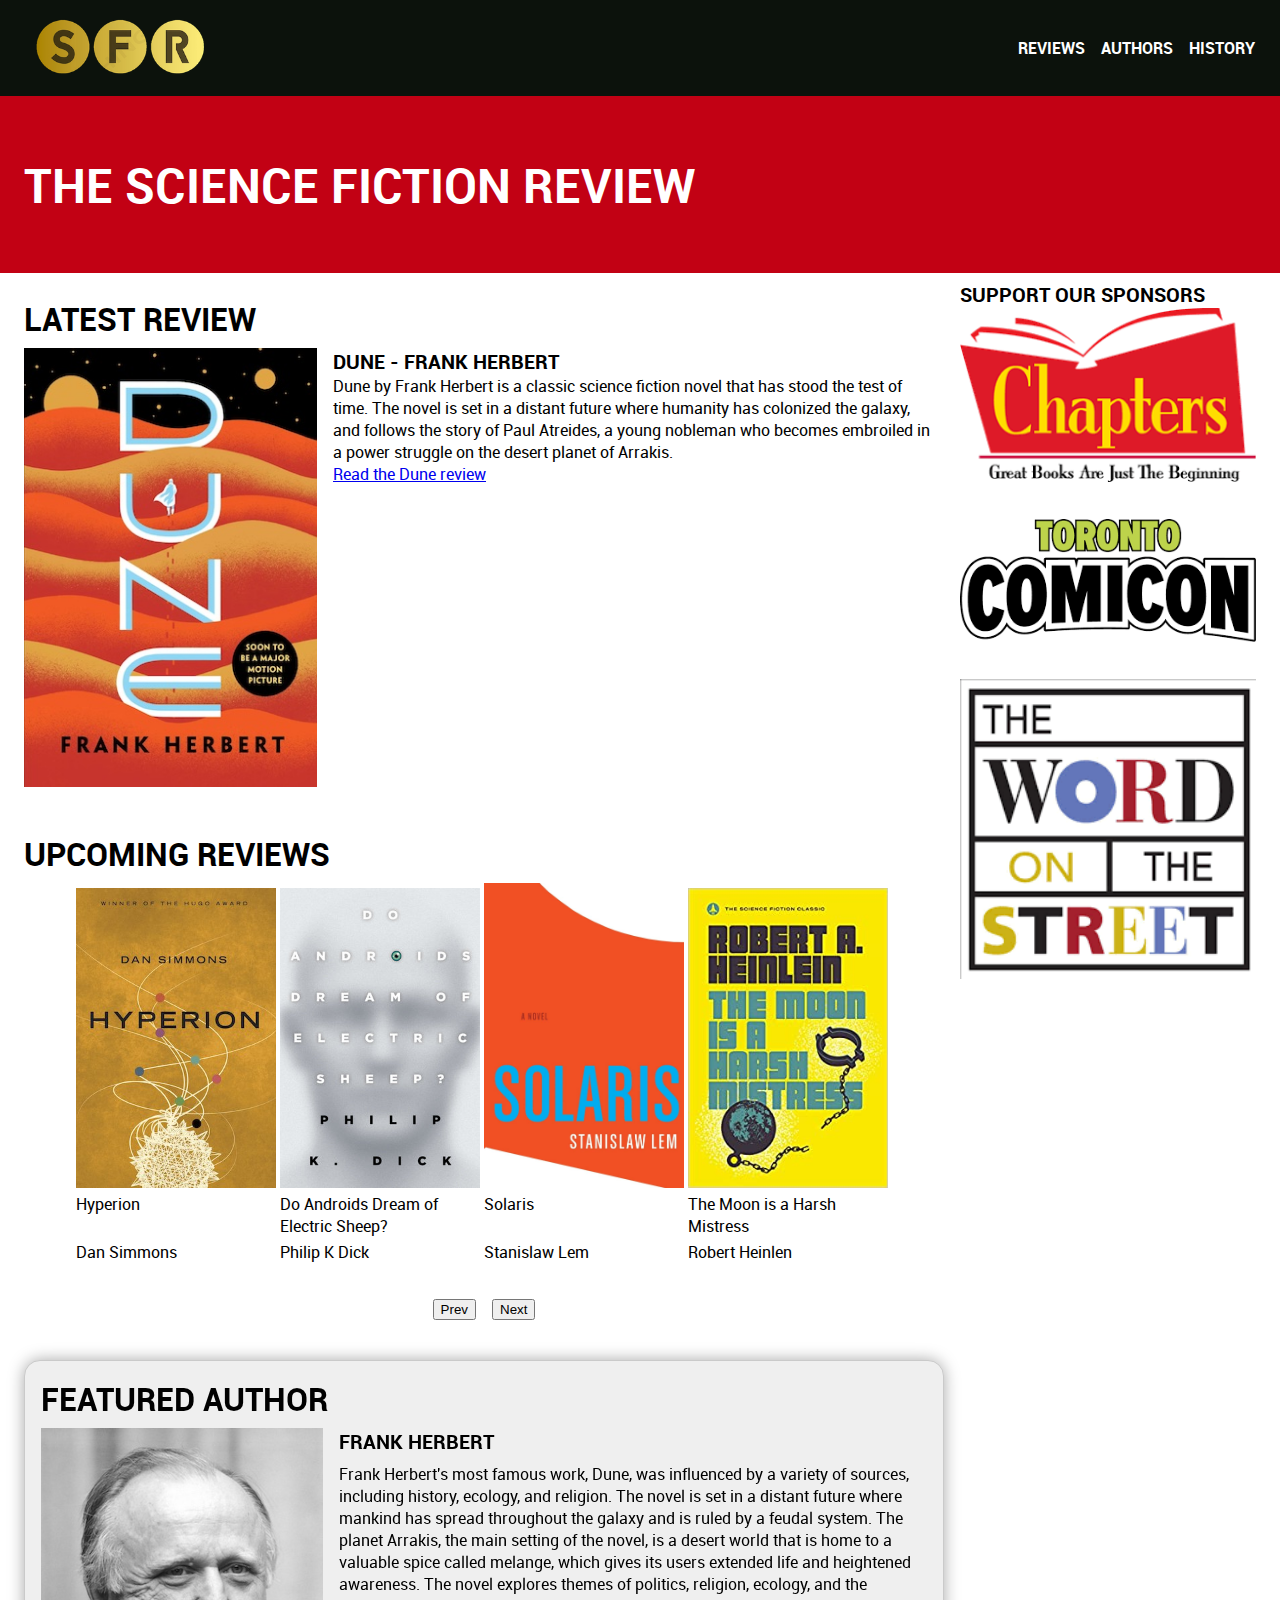
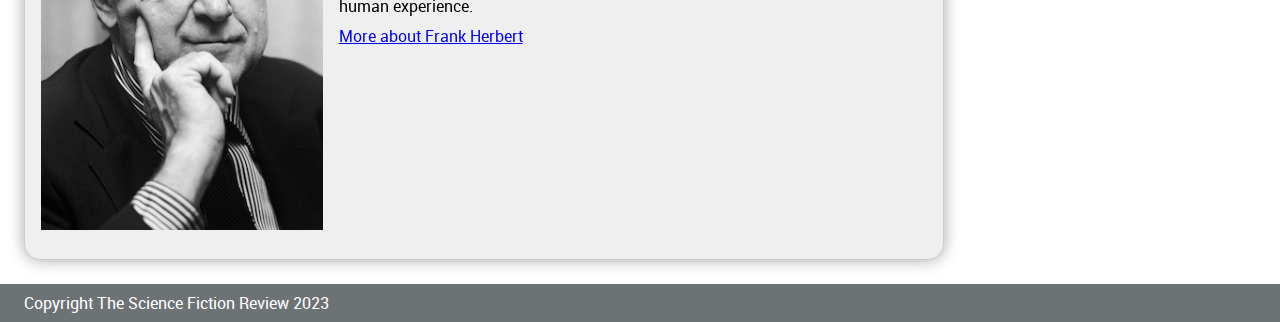
<file: index.html>
<!DOCTYPE html>
<html lang="en">
  <head>
    <meta charset="utf-8">
    <meta name="viewport" content="width=device-width, initial-scale=1">
    <meta http-equiv="X-UA-Compatible" content="IE=edge">
    <meta name="description" content="A comprehensive guide to the best of science fiction.">

    <!-- Add Twitter Open Graph Tags -->
    <title>The Science Fiction Review</title>
    
    <!-- Include Styles -->
    <link rel="stylesheet" href="/styles/variables.css">
    <link rel="stylesheet" href="/styles/fonts.css">
    <link rel="stylesheet" href="/styles/resets.css">
    <link rel="stylesheet" href="/styles/grid.css">
    <link rel="stylesheet" href="/styles/a11y.css">
    <link rel="stylesheet" href="/styles/components.css">

    <!-- Include Scripts -->
    <script src="/scripts/jquery-3.6.3.min.js"></script>
    <script async src="/scripts/components.js"></script>

  </head>
  <body>
    <!-- Skip to main content link only shows on keyboard focus for accessibility -->
    <div class="skip-to-main-content">
      <a class="" href="#main">Skip to main content</a>
    </div>

    <!-- Header content -->
    <header class="main-navigation">
      <div class="container">
        <div class="col-sm-12 col-lg-2">
          <a href="/" class="logo">
            <img src="/assets/images/logo.png" alt="Science Fiction Review Logo" />
          </a>
        </div>
        <div class="col-sm-12 col-lg-10">
          <div class="right-links">
            <a class="inverse" href="/reviews/index.html">Reviews</a>
            <a class="inverse" href="/authors/index.html">Authors</a>
            <a class="inverse" href="/history.html">History</a>
            
          </div>
        </div>
      </div>
    </header>
    
    <main id="main">

      <!-- Page Title -->
      <div class="page-title">
        <div class="container">
          <div class="col-sm-12">
            <h1 class="inverse headline-large">The Science Fiction Review</h1>
          </div>
        </div>
      </div>

      <div class="container">
        <!-- Left Content -->
        <div class="col-sm-12 col-lg-9">

          <!-- Latest Review Content -->
          <section class="padding-y-md">
            <div class="latest-review">
              <h2 class="headline-medium">Latest Review</h2>
              <div class="container">
                <div class="col-lg-4 col-sm-12">
                  <img src="/assets/images/dune.jpg" alt="Dune book cover" />
                </div>
                <div class="col-lg-8 col-sm-12">
                  <h3 class="headline-small">Dune - Frank Herbert</h3>
                  <p>Dune by Frank Herbert is a classic science fiction novel that has stood the test of time. The novel is set in a distant future where humanity has colonized the galaxy, and follows the story of Paul Atreides, a young nobleman who becomes embroiled in a power struggle on the desert planet of Arrakis.</p>
                  <a href="/reviews/dune.html">Read the Dune review</a>
                </div>
              </div>
            </div>
          </section>

          <!-- Upcoming Reviews content -->
          <section class="padding-y-md">
            <div class="upcoming-reviews">
              <h2 class="headline-medium">Upcoming Reviews</h2>
              
              <!-- Upcoming Review Carousel -->
              <div class="carousel">
                <div class="slides-wrapper">
                  <ul class="slides">

                    <!-- Upcoming Review Book -->
                    <li class="slide">
                      <img src="/assets/images/hyperion.jpg" alt="Hyperion Book Cover" />
                      <p class="title">Hyperion</p>
                      <p class="author">Dan Simmons</p>
                    </li>

                    <!-- Upcoming Review Book -->
                    <li class="slide">
                      <img src="/assets/images/do-androids-dream-of-electric-sheep.jpg" alt="Do Androids Dream of Electric Sheep Book Cover" />
                      <p class="title">Do Androids Dream of Electric Sheep?</p>
                      <p class="author">Philip K Dick</p>
                    </li>

                    <!-- Upcoming Review Book -->
                    <li class="slide">
                      <img src="/assets/images/solaris.jpeg" alt="Solaris Book Cover" />
                      <p class="title">Solaris</p>
                      <p class="author">Stanislaw Lem</p>
                    </li>

                    <!-- Upcoming Review Book -->
                    <li class="slide">
                      <img src="/assets/images/the-moon-is-a-harsh-misress.jpg" alt="The Moon is a Harsh Mistress Book Cover" />
                      <p class="title">The Moon is a Harsh Mistress</p>
                      <p class="author">Robert Heinlen</p>
                    </li>

                    <!-- Upcoming Review Book -->
                    <li class="slide">
                      <img src="/assets/images/the-stars-my-destination.jpeg" alt="The Stars My Destination Book Cover" />
                      <p class="title">The Stars My Destination</p>
                      <p class="author">Alfred Bester</p>
                    </li>

                    <!-- Upcoming Review Book -->
                    <li class="slide">
                      <img src="/assets/images/the-dispossessed.jpeg" alt="The Dispossessed Book Cover" />
                      <p class="title">The Disposessed</p>
                      <p class="author">Ursula K. LeGuin</p>
                    </li>
                  </ul>
                </div>
              </div>
            </div>
          </section>

          <!-- Featured Author content -->
          <section class="padding-y-md">
            <div class="featured-author padding-md">
              <h2 class="headline-medium featured-author__title">Featured Author</h2>
              <div class="container">
                <div class="col-sm-12 col-lg-4">
                  <img class="featured-author__image" src="/assets/images/frank-herbert.jpg" alt="black and white headshot photo of Frank Herbert">
                </div>
                <div class="col-sm-12 col-lg-8">
                  <h3 class="headline-small featured-author__name padding-y-bottom-sm">Frank Herbert</h3>
                  <p class="featured-author__description padding-y-bottom-sm">Frank Herbert's most famous work, Dune, was influenced by a variety of sources, including history, ecology, and religion. The novel is set in a distant future where mankind has spread throughout the galaxy and is ruled by a feudal system. The planet Arrakis, the main setting of the novel, is a desert world that is home to a valuable spice called melange, which gives its users extended life and heightened awareness. The novel explores themes of politics, religion, ecology, and the human experience.</p>
                  <a class="featured-author__link" href="/authors/frank-herbert.html">More about Frank Herbert</a>
                </div>
              </div>
            </div>
          </section>
        </div>

        <!-- Right content -->
        <div class="col-sm-12 col-lg-3">

          <!-- Sponsors content -->
          <aside class="sponsors">
            <h2 class="headline-small">Support our Sponsors</h2>
            <ul>
              <li class="sponsors__sponsor">
                <a href="http://www.mock-chapters.com">
                  <img src="/assets/images/chapters.png" alt="Chapters Books Logo">
                </a>
              </li>
              <li class="sponsors__sponsor">
                <a href="http://www.mock-comicon-toronto.com">
                  <img src="/assets/images/comicon.png" alt="Comicon Toronto Logo">
                </a>
              </li>
              <li class="sponsors__sponsor">
                <a href="http://www.mock-word-on-the-street.com">
                  <img src="/assets/images/word-on-the-street.png" alt="Word On The Street Logo">
                </a>
              </li>
            </ul>
          </aside>
        </div>
      </div>
    </main>

    <!-- Footer content -->
    <footer class="footer">
      <div class="container">
        <div class="col-sm-12">
          <p class="inverse">Copyright The Science Fiction Review 2023</p>
        </div>
      </div>
    </footer>
  </body>
</html>
</file>
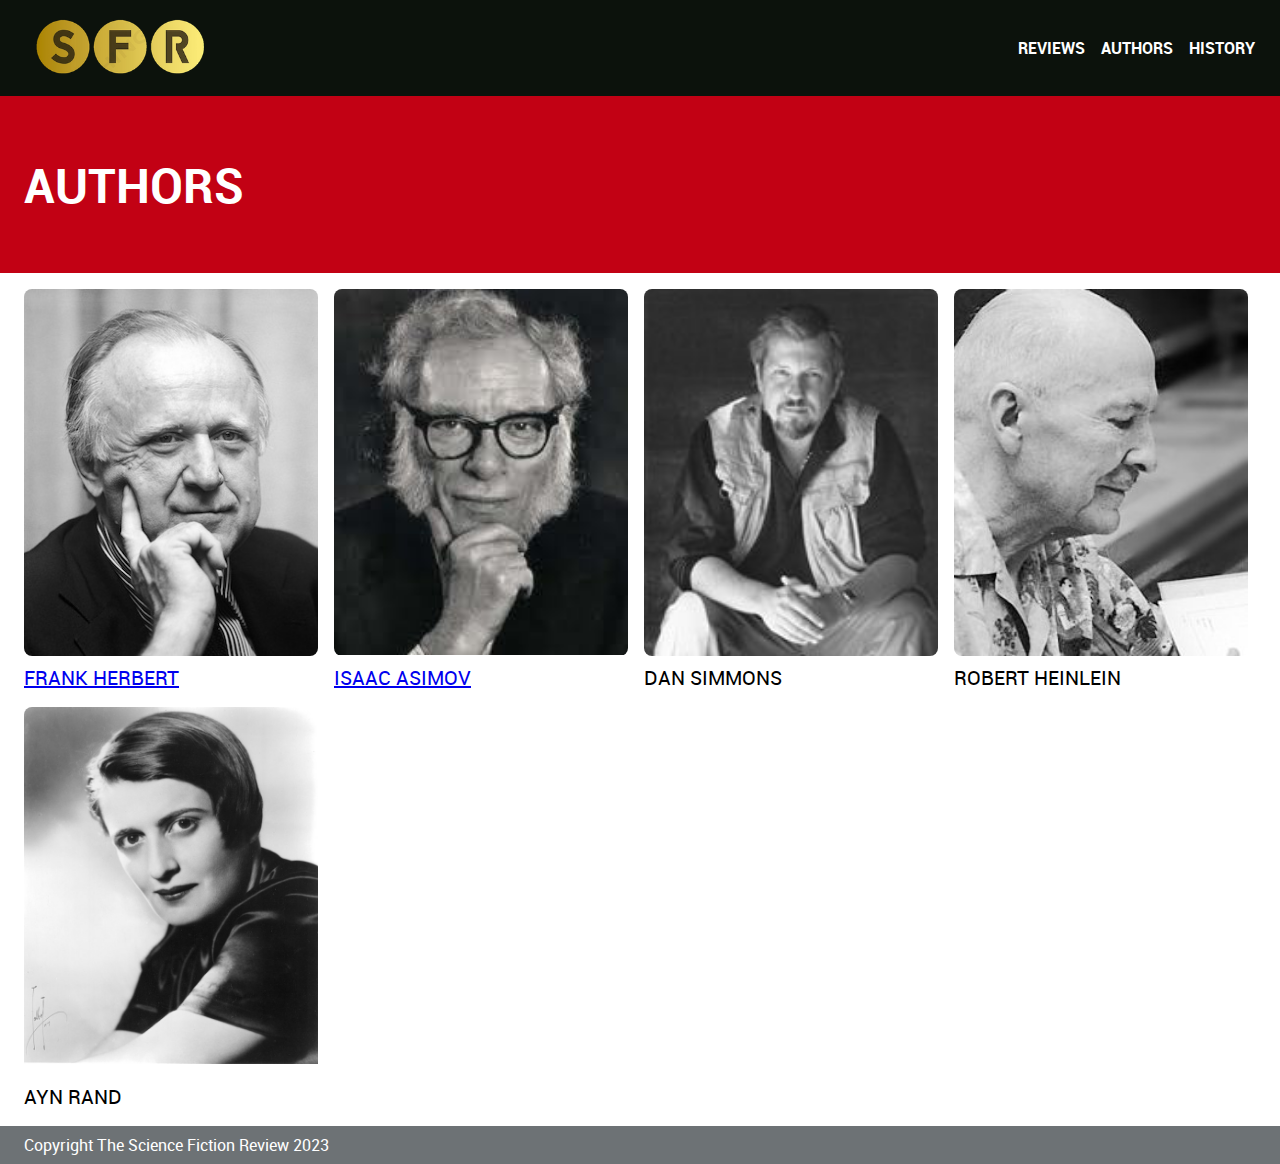
<file: authors/index.html>
<!DOCTYPE html>
<html lang="en">
  <head>
    <meta charset="utf-8">
    <meta name="viewport" content="width=device-width, initial-scale=1">
    <meta http-equiv="X-UA-Compatible" content="IE=edge">
    <meta name="description" content="A comprehensive guide to the best of science fiction.">

    <title>The Science Fiction Review - Authors</title>
    
    <!-- Include Styles -->
    <link rel="stylesheet" href="/styles/variables.css">
    <link rel="stylesheet" href="/styles/fonts.css">
    <link rel="stylesheet" href="/styles/resets.css">
    <link rel="stylesheet" href="/styles/grid.css">
    <link rel="stylesheet" href="/styles/a11y.css">
    <link rel="stylesheet" href="/styles/components.css">

    <!-- Include Scripts -->
    <script src="/scripts/jquery-3.6.3.min.js"></script>
    <script async src="/scripts/components.js"></script>

  </head>
  <body>
    <!-- Skip to main content link only shows on keyboard focus for accessibility -->
    <div class="skip-to-main-content">
      <a class="" href="#main">Skip to main content</a>
    </div>

    <!-- Header content -->
    <header class="main-navigation">
      <div class="container">
        <div class="col-sm-12 col-lg-2">
          <a href="/" class="logo">
            <img src="/assets/images/logo.png" alt="Science Fiction Review Logo" />
          </a>
        </div>
        <div class="col-sm-12 col-lg-10">
          <div class="right-links">
            <a class="inverse" href="/reviews/index.html">Reviews</a>
            <a class="inverse" href="/authors/index.html">Authors</a>
            <a class="inverse" href="/history.html">History</a>
            
          </div>
        </div>
      </div>
    </header>
    
    <main id="main">

      <!-- Page Title -->
      <div class="page-title">
        <div class="container">
          <div class="col-sm-12">
            <h1 class="inverse headline-large">Authors</h1>
          </div>
        </div>
      </div>

      <div class="container">
        <!-- Author Cards -->
        <div class="col-sm-12 col-lg-12">
          <section>
            <div class="author-cards">
              <ul class="container">
                <!-- Author Card -->
                <li class="col-sm-6 col-lg-3">
                  <div class="author-card">
                    <a href="/authors/frank-herbert.html">
                      <div class="author-card__image">
                        <img src="/assets/images/frank-herbert.jpg" alt="Frank Herbert head shot photo">
                      </div>
                      <div class="author-card__name headline-small">
                        Frank Herbert
                      </div>
                    </a>
                  </div>
                </li>
                <!-- Author Card -->
                <li class="col-sm-6 col-lg-3">
                  <div class="author-card">
                    <a href="/authors/isaac-asimov.html">
                      <div class="author-card__image">
                        <img src="/assets/images/isaac-asimov.jpg" alt="Isaac Asimov head shot photo">
                      </div>
                      <div class="author-card__name headline-small">
                        Isaac Asimov
                      </div>
                    </a>
                  </div>
                </li>
                <!-- Author Card -->
                <li class="col-sm-6 col-lg-3">
                  <div class="author-card">
                    <div class="author-card__image">
                      <img src="/assets/images/dan-simmons.jpg" alt="Dan Simmons head shot photo">
                    </div>
                    <div class="author-card__name headline-small">
                      Dan Simmons
                    </div>
                  </div>
                </li>
                <!-- Author Card -->
                <li class="col-sm-6 col-lg-3">
                  <div class="author-card">
                    <div class="author-card__image">
                      <img src="/assets/images/robert-heinlein.jpg" alt="Robert Heinlein head shot photo">
                    </div>
                    <div class="author-card__name headline-small">
                      Robert Heinlein
                    </div>
                  </div>
                </li>
                <!-- Author Card -->
                <li class="col-sm-6 col-lg-3">
                  <div class="author-card">
                    <div class="author-card__image">
                      <img src="/assets/images/ayn-rand.jpg" alt="Ayn Rand head shot photo">
                    </div>
                    <div class="author-card__name headline-small">
                      Ayn Rand
                    </div>
                  </div>
                </li>
              </ul>
            </div>
          </section>
        </div>
      </div>
    </main>

    <!-- Footer Content -->
    <footer class="footer">
      <div class="container">
        <div class="col-sm-12">
          <p class="inverse">Copyright The Science Fiction Review 2023</p>
        </div>
      </div>
    </footer>
  </body>
</html>
</file>
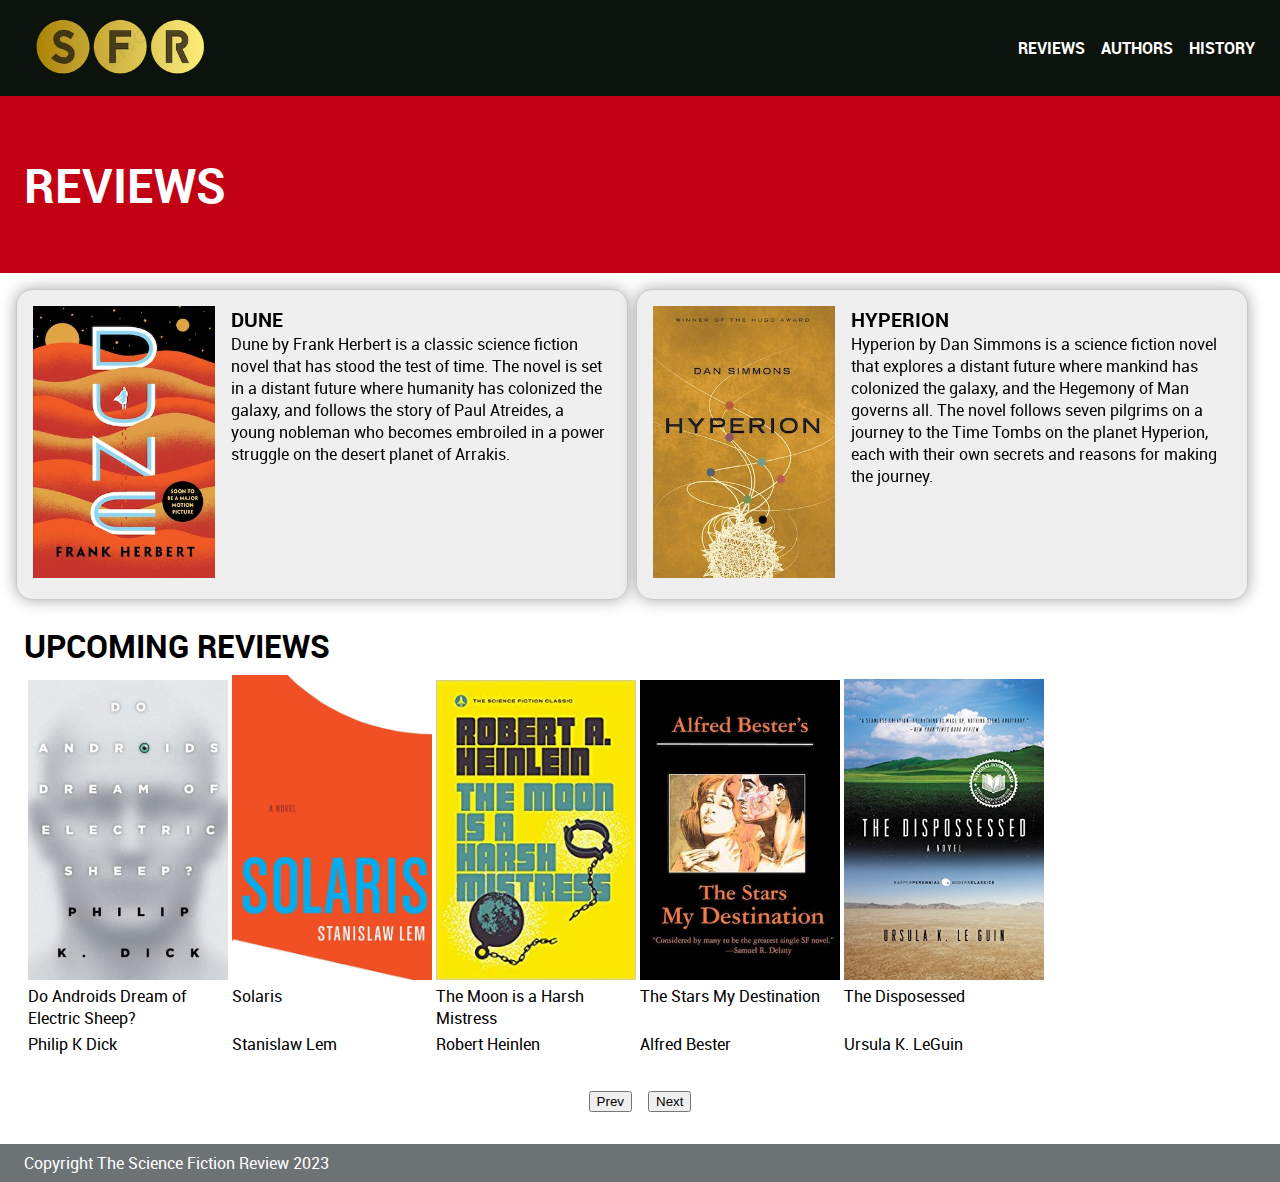
<file: reviews/index.html>
<!DOCTYPE html>
<html lang="en">
  <head>
    <meta charset="utf-8">
    <meta name="viewport" content="width=device-width, initial-scale=1">
    <meta http-equiv="X-UA-Compatible" content="IE=edge">
    <meta name="description" content="A comprehensive guide to the best of science fiction.">

    <title>The Science Fiction Review - Reviews</title>
    
    <!-- Include Styles -->
    <link rel="stylesheet" href="/styles/variables.css">
    <link rel="stylesheet" href="/styles/fonts.css">
    <link rel="stylesheet" href="/styles/resets.css">
    <link rel="stylesheet" href="/styles/grid.css">
    <link rel="stylesheet" href="/styles/a11y.css">
    <link rel="stylesheet" href="/styles/components.css">

    <!-- Include Scripts -->
    <script src="/scripts/jquery-3.6.3.min.js"></script>
    <script async src="/scripts/components.js"></script>

  </head>
  <body>
    <!-- Skip to main content link only shows on keyboard focus for accessibility -->
    <div class="skip-to-main-content">
      <a class="" href="#main">Skip to main content</a>
    </div>

    <!-- Header Content -->
    <header class="main-navigation">
      <div class="container">
        <div class="col-sm-12 col-lg-2">
          <a href="/" class="logo">
            <img src="/assets/images/logo.png" alt="Science Fiction Review Logo" />
          </a>
        </div>
        <div class="col-sm-12 col-lg-10">
          <div class="right-links">
            <a class="inverse" href="/reviews/index.html">Reviews</a>
            <a class="inverse" href="/authors/index.html">Authors</a>
            <a class="inverse" href="/history.html">History</a>
            
          </div>
        </div>
      </div>
    </header>
    
    <main id="main">

      <!-- Page Title -->
      <div class="page-title">
        <div class="container">
          <div class="col-sm-12">
            <h1 class="inverse headline-large">Reviews</h1>
          </div>
        </div>
      </div>

      <div class="container">
        <div class="col-sm-12 col-lg-12">
          <section>
            <div class="reviews-card">
              <ul class="container">

                <!-- Book Review -->
                <li class="col-sm-12 col-lg-6">
                  <div class="review-card">
                    <a class="container" href="/reviews/dune.html">
                      <span class="col-sm-12 col-lg-4">
                        <img src="/assets/images/dune.jpg" alt="Dune book cover">
                      </span>
                      <span class="col-sm-12 col-lg-8">
                        <h2 class="headline-small">Dune</h2>
                        <p>Dune by Frank Herbert is a classic science fiction novel that has stood the test of time. The novel is set in a distant future where humanity has colonized the galaxy, and follows the story of Paul Atreides, a young nobleman who becomes embroiled in a power struggle on the desert planet of Arrakis.</p>
                      </span>
                    </a>
                  </div>
                </li>

                <!-- Book Review -->
                <li class="col-sm-12 col-lg-6">
                  <div class="review-card">
                    <a class="container" href="/reviews/hyperion.html">
                      <span class="col-sm-12 col-lg-4">
                        <img src="/assets/images/hyperion.jpg" alt="Hyperion book cover">
                      </span>
                      <span class="col-sm-12 col-lg-8">
                        <h2 class="headline-small">Hyperion</h2>
                        <p>Hyperion by Dan Simmons is a science fiction novel that explores a distant future where mankind has colonized the galaxy, and the Hegemony of Man governs all. The novel follows seven pilgrims on a journey to the Time Tombs on the planet Hyperion, each with their own secrets and reasons for making the journey.</p>
                    </a>
                  </div>
                </li>
              </ul>
            </div>
          </section>

          <!-- Upcoming Reviews content -->
          <section class="padding-y-md">
            <div class="upcoming-reviews">
              <h2 class="headline-medium">Upcoming Reviews</h2>
              
              <!-- Upcoming Review Carousel -->
              <div class="carousel">
                <div class="slides-wrapper">
                  <ul class="slides">

                    <!-- Upcoming Review Book -->
                    <li class="slide">
                      <img src="/assets/images/do-androids-dream-of-electric-sheep.jpg" alt="Do Androids Dream of Electric Sheep Book Cover" />
                      <p class="title">Do Androids Dream of Electric Sheep?</p>
                      <p class="author">Philip K Dick</p>
                    </li>

                    <!-- Upcoming Review Book -->
                    <li class="slide">
                      <img src="/assets/images/solaris.jpeg" alt="Solaris Book Cover" />
                      <p class="title">Solaris</p>
                      <p class="author">Stanislaw Lem</p>
                    </li>

                    <!-- Upcoming Review Book -->
                    <li class="slide">
                      <img src="/assets/images/the-moon-is-a-harsh-misress.jpg" alt="The Moon is a Harsh Mistress Book Cover" />
                      <p class="title">The Moon is a Harsh Mistress</p>
                      <p class="author">Robert Heinlen</p>
                    </li>

                    <!-- Upcoming Review Book -->
                    <li class="slide">
                      <img src="/assets/images/the-stars-my-destination.jpeg" alt="The Stars My Destination Book Cover" />
                      <p class="title">The Stars My Destination</p>
                      <p class="author">Alfred Bester</p>
                    </li>

                    <!-- Upcoming Review Book -->
                    <li class="slide">
                      <img src="/assets/images/the-dispossessed.jpeg" alt="The Dispossessed Book Cover" />
                      <p class="title">The Disposessed</p>
                      <p class="author">Ursula K. LeGuin</p>
                    </li>
                  </ul>
                </div>
              </div>
            </div>
          </section>
        </div>
      </div>
    </main>

    <!-- Footer Content -->
    <footer class="footer">
      <div class="container">
        <div class="col-sm-12">
          <p class="inverse">Copyright The Science Fiction Review 2023</p>
        </div>
      </div>
    </footer>
  </body>
</html>
</file>
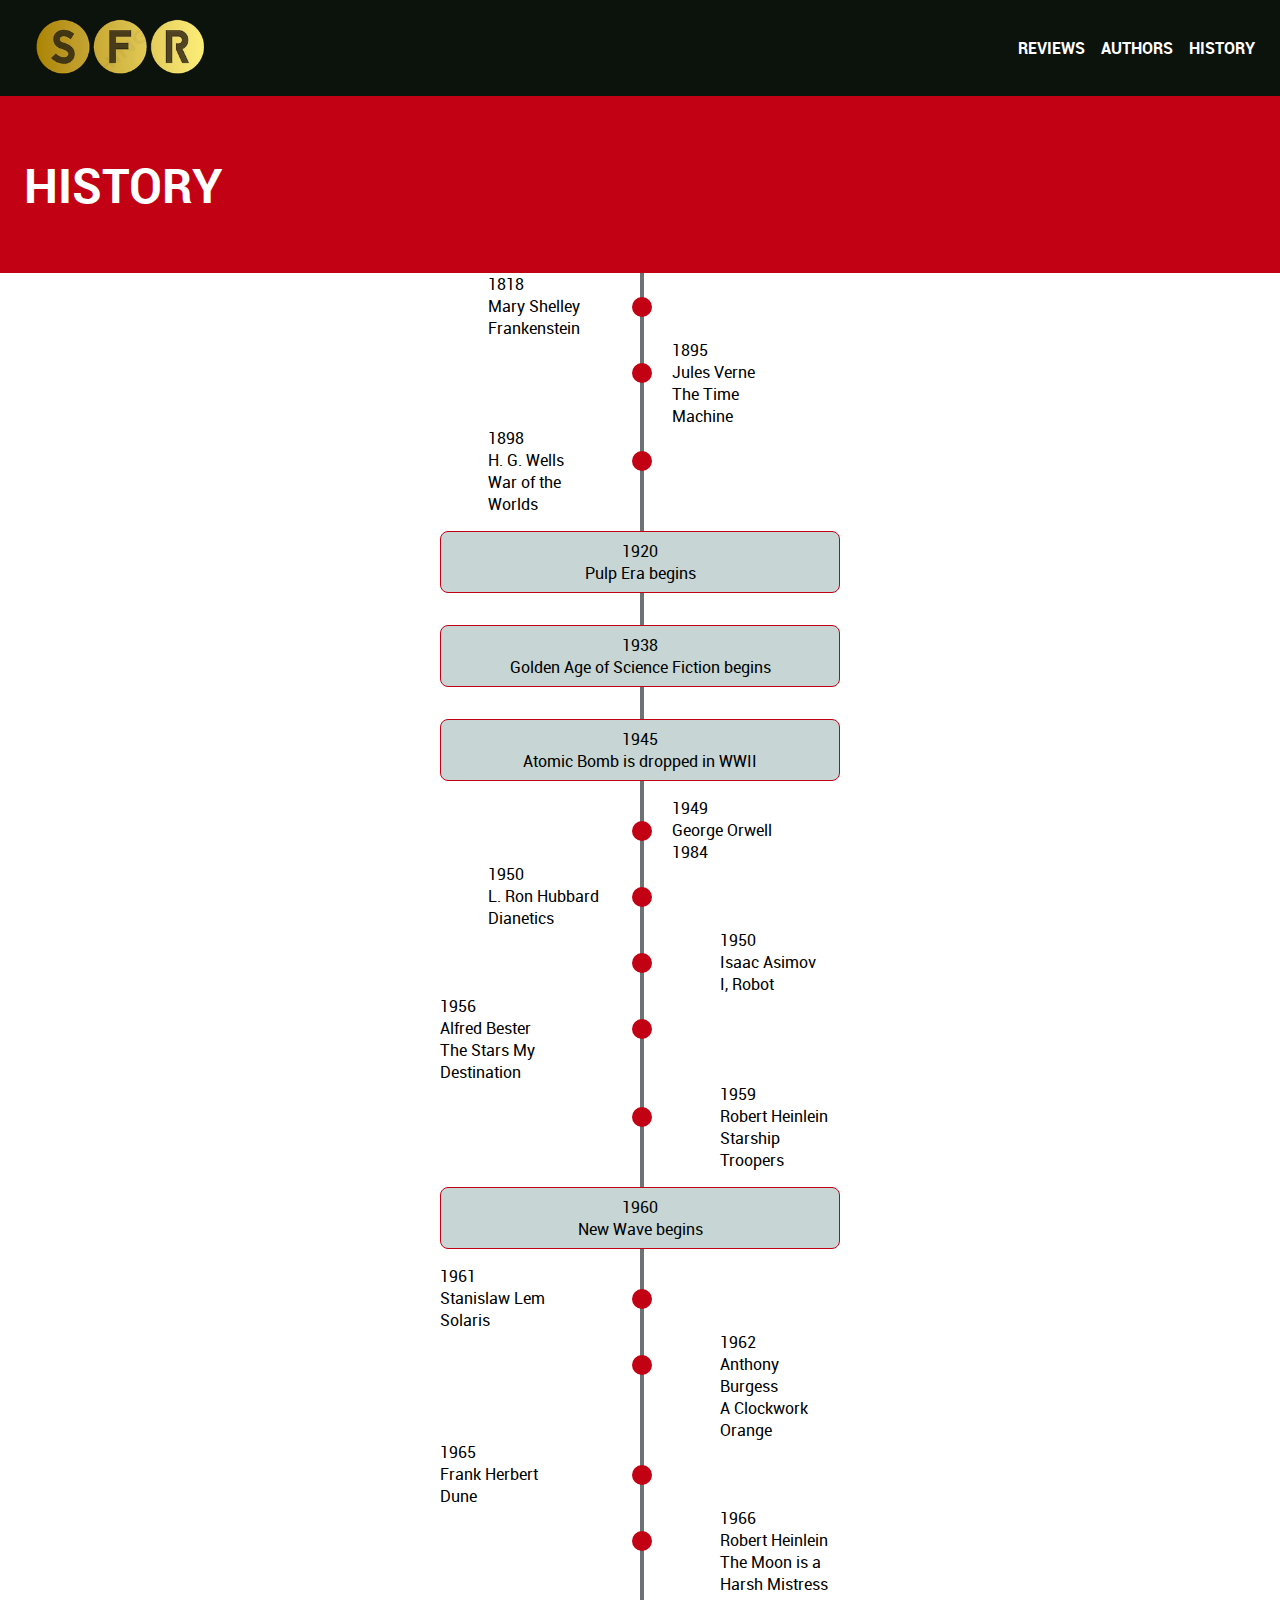
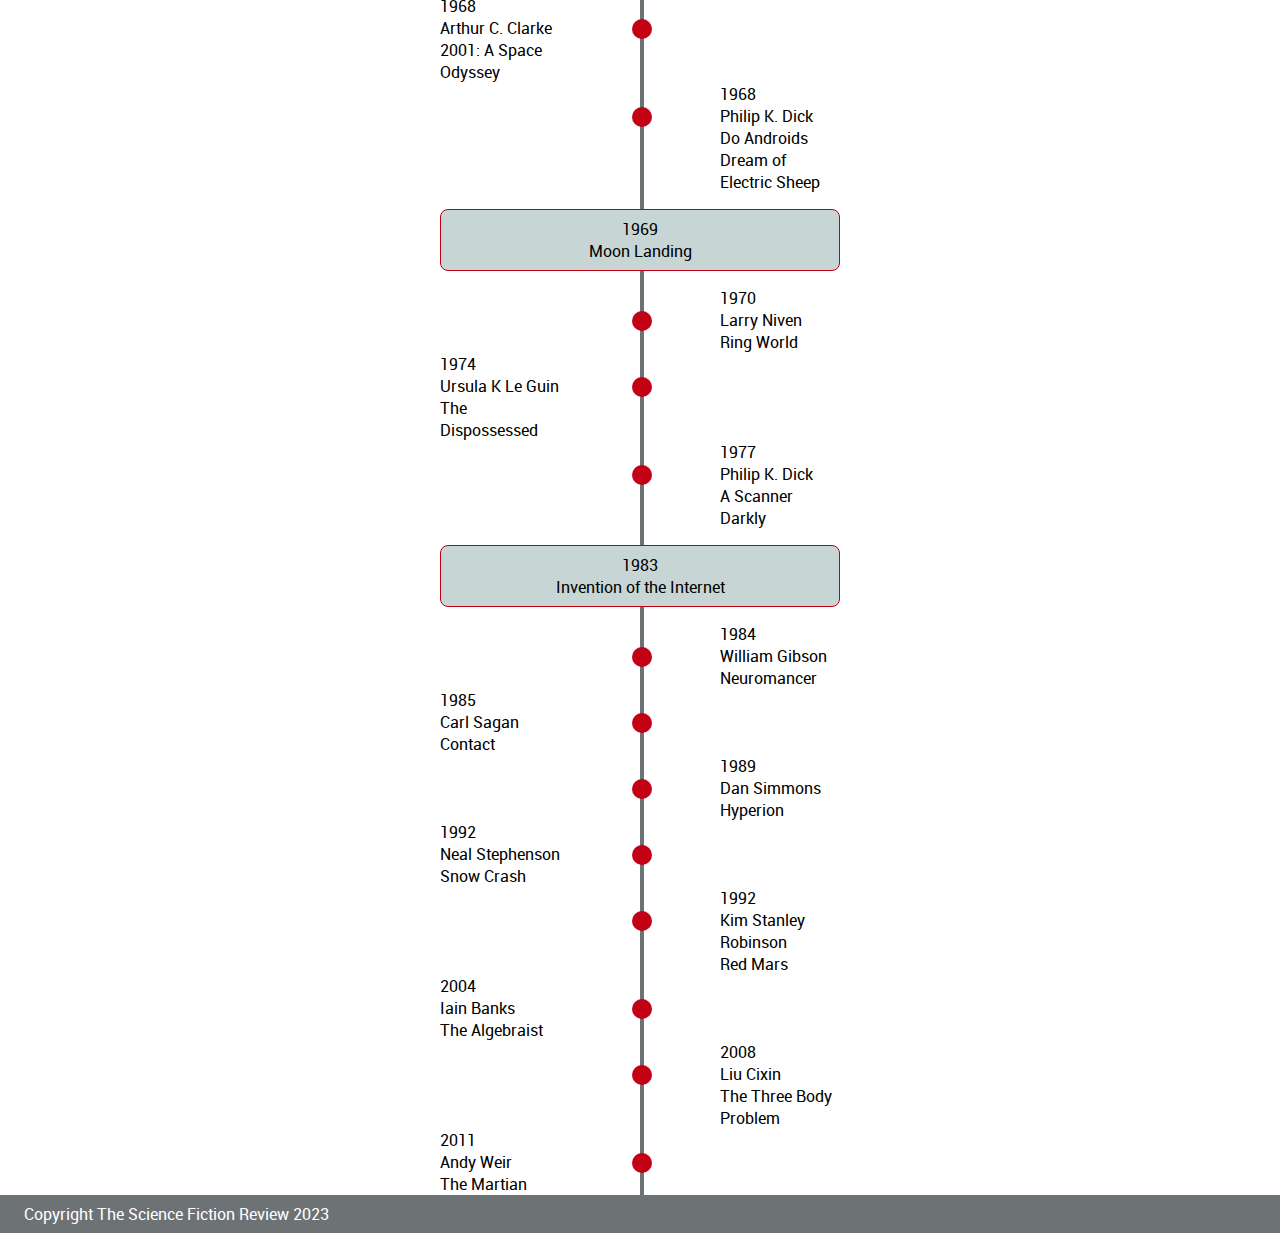
<file: history.html>
<!DOCTYPE html>
<html lang="en">
  <head>
    <meta charset="utf-8">
    <meta name="viewport" content="width=device-width, initial-scale=1">
    <meta http-equiv="X-UA-Compatible" content="IE=edge">
    <meta name="description" content="A comprehensive guide to the best of science fiction.">

    <title>The Science Fiction Review</title>
    
    <!-- Include Styles -->
    <link rel="stylesheet" href="/styles/variables.css">
    <link rel="stylesheet" href="/styles/fonts.css">
    <link rel="stylesheet" href="/styles/resets.css">
    <link rel="stylesheet" href="/styles/grid.css">
    <link rel="stylesheet" href="/styles/a11y.css">
    <link rel="stylesheet" href="/styles/components.css">

    <!-- Include Scripts -->
    <script src="/scripts/jquery-3.6.3.min.js"></script>
    <script async src="/scripts/components.js"></script>

  </head>
  <body>
    <!-- Skip to main content link only shows on keyboard focus for accessibility -->
    <div class="skip-to-main-content">
      <a class="" href="#main">Skip to main content</a>
    </div>

    <!-- Header Content -->
    <header class="main-navigation">
      <div class="container">
        <div class="col-sm-12 col-lg-2">
          <a href="/" class="logo">
            <img src="/assets/images/logo.png" alt="Science Fiction Review Logo" />
          </a>
        </div>
        <div class="col-sm-12 col-lg-10">
          <div class="right-links">
            <a class="inverse" href="/reviews/index.html">Reviews</a>
            <a class="inverse" href="/authors/index.html">Authors</a>
            <a class="inverse" href="/history.html">History</a>
            
          </div>
        </div>
      </div>
    </header>
    
    <main id="main">

      <!-- Page Title -->
      <div class="page-title">
        <div class="container">
          <div class="col-sm-12">
            <h1 class="inverse headline-large">History</h1>
          </div>
        </div>
      </div>

      <!-- Timeline Content -->
      <div class="timeline">

        <!-- Timeline Event -->
        <div class="history-item book left">
          <div class="history-content" role="text">
            <p>1818</p>
            <p>Mary Shelley</p>
            <p>Frankenstein</p>
          </div>
        </div>

        <!-- Timeline Event -->
        <div class="history-item book right">
          <div class="history-content" role="text">
            <p>1895</p>
            <p>Jules Verne</p>
            <p>The Time Machine</p>
          </div>
        </div>

        <!-- Timeline Event -->
        <div class="history-item book left">
          <div class="history-content" role="text">
            <p>1898</p>
            <p>H. G. Wells</p>
            <p>War of the Worlds</p>
          </div>
        </div>

        <!-- Timeline Event -->
        <div class="history-item event">
          <div class="history-event-content" role="text">
            <p>1920</p>
            <p>Pulp Era begins</p>
          </div>
        </div> 

        <!-- Timeline Event -->
        <div class="history-item event">
          <div class="history-event-content" role="text">
            <p>1938</p>
            <p>Golden Age of Science Fiction begins</p>
          </div>
        </div>
        
        <!-- Timeline Event -->
        <div class="history-item event">
          <div class="history-event-content" role="text">
            <p>1945</p>
            <p>Atomic Bomb is dropped in WWII</p>
          </div>
        </div>  

        <!-- Timeline Event -->
        <div class="history-item book right">
          <div class="history-content" role="text">
            <p>1949</p>
            <p>George Orwell</p>
            <p>1984</p>
          </div>
        </div>

        <!-- Timeline Event -->
        <div class="history-item book left">
          <div class="history-content" role="text">
            <p>1950</p>
            <p>L. Ron Hubbard</p>
            <p>Dianetics</p>
          </div>
        </div>

        <!-- Timeline Event -->
        <div class="history-item book right">
          <div class="history-content" role="text">
            <p>1950</p>
            <p>Isaac Asimov</p>
            <p>I, Robot</p>
          </div>
        </div>

        <!-- Timeline Event -->
        <div class="history-item book left">
          <div class="history-content" role="text">
            <p>1956</p>
            <p>Alfred Bester</p>
            <p>The Stars My Destination</p>
          </div>
        </div>

        <!-- Timeline Event -->
        <div class="history-item book right">
          <div class="history-content" role="text">
            <p>1959</p>
            <p>Robert Heinlein</p>
            <p>Starship Troopers</p>
          </div>
        </div>

        <!-- Timeline Event -->
        <div class="history-item event">
          <div class="history-event-content" role="text">
            <p>1960</p>
            <p>New Wave begins</p>
          </div>
        </div> 

        <!-- Timeline Event -->
        <div class="history-item book left">
          <div class="history-content" role="text">
            <p>1961</p>
            <p>Stanislaw Lem</p>
            <p>Solaris</p>
          </div>
        </div>

        <!-- Timeline Event -->
        <div class="history-item book right">
          <div class="history-content" role="text">
            <p>1962</p>
            <p>Anthony Burgess</p>
            <p>A Clockwork Orange</p>
          </div>
        </div>

        <!-- Timeline Event -->
        <div class="history-item book left">
          <div class="history-content" role="text">
            <p>1965</p>
            <p>Frank Herbert</p>
            <p>Dune</p>
          </div>
        </div>

        <!-- Timeline Event -->
        <div class="history-item book right">
          <div class="history-content" role="text">
            <p>1966</p>
            <p>Robert Heinlein</p>
            <p>The Moon is a Harsh Mistress</p>
          </div>
        </div>

        <!-- Timeline Event -->
        <div class="history-item book left">
          <div class="history-content" role="text">
            <p>1968</p>
            <p>Arthur C. Clarke</p>
            <p>2001: A Space Odyssey</p>
          </div>
        </div>

        <!-- Timeline Event -->
        <div class="history-item book right">
          <div class="history-content" role="text">
            <p>1968</p>
            <p>Philip K. Dick</p>
            <p>Do Androids Dream of Electric Sheep</p>
          </div>
        </div>

        <!-- Timeline Event -->
        <div class="history-item event">
          <div class="history-event-content" role="text">
            <p>1969</p>
            <p>Moon Landing</p>
          </div>
        </div> 

        <!-- Timeline Event -->
        <div class="history-item book right">
          <div class="history-content" role="text">
            <p>1970</p>
            <p>Larry Niven</p>
            <p>Ring World</p>
          </div>
        </div>

        <!-- Timeline Event -->
        <div class="history-item book left">
          <div class="history-content" role="text">
            <p>1974</p>
            <p>Ursula K Le Guin</p>
            <p>The Dispossessed</p>
          </div>
        </div>

        <!-- Timeline Event -->
        <div class="history-item book right">
          <div class="history-content" role="text">
            <p>1977</p>
            <p>Philip K. Dick</p>
            <p>A Scanner Darkly</p>
          </div>
        </div>

        <!-- Timeline Event -->
        <div class="history-item event">
          <div class="history-event-content" role="text">
            <p>1983</p>
            <p>Invention of the Internet</p>
          </div>
        </div> 

        <!-- Timeline Event -->
        <div class="history-item book right">
          <div class="history-content" role="text">
            <p>1984</p>
            <p>William Gibson</p>
            <p>Neuromancer</p>
          </div>
        </div>

        <!-- Timeline Event -->
        <div class="history-item book left">
          <div class="history-content" role="text">
            <p>1985</p>
            <p>Carl Sagan</p>
            <p>Contact</p>
          </div>
        </div>

        <!-- Timeline Event -->
        <div class="history-item book right">
          <div class="history-content" role="text">
            <p>1989</p>
            <p>Dan Simmons</p>
            <p>Hyperion</p>
          </div>
        </div>

        <!-- Timeline Event -->
        <div class="history-item book left">
          <div class="history-content" role="text">
            <p>1992</p>
            <p>Neal Stephenson</p>
            <p>Snow Crash</p>
          </div>
        </div>

        <!-- Timeline Event -->
        <div class="history-item book right">
          <div class="history-content" role="text">
            <p>1992</p>
            <p>Kim Stanley Robinson</p>
            <p>Red Mars</p>
          </div>
        </div>

        <!-- Timeline Event -->
        <div class="history-item book left">
          <div class="history-content" role="text">
            <p>2004</p>
            <p>Iain Banks</p>
            <p>The Algebraist</p>
          </div>
        </div>

        <!-- Timeline Event -->
        <div class="history-item book right">
          <div class="history-content" role="text">
            <p>2008</p>
            <p>Liu Cixin</p>
            <p>The Three Body Problem</p>
          </div>
        </div>

        <!-- Timeline Event -->
        <div class="history-item book left">
          <div class="history-content" role="text">
            <p>2011</p>
            <p>Andy Weir</p>
            <p>The Martian</p>
          </div>
        </div>
      </div>
    </main>

    <!-- Footer Content -->
    <footer class="footer">
      <div class="container">
        <div class="col-sm-12">
          <p class="inverse">Copyright The Science Fiction Review 2023</p>
        </div>
      </div>
    </footer>
  </body>
</html>
</file>
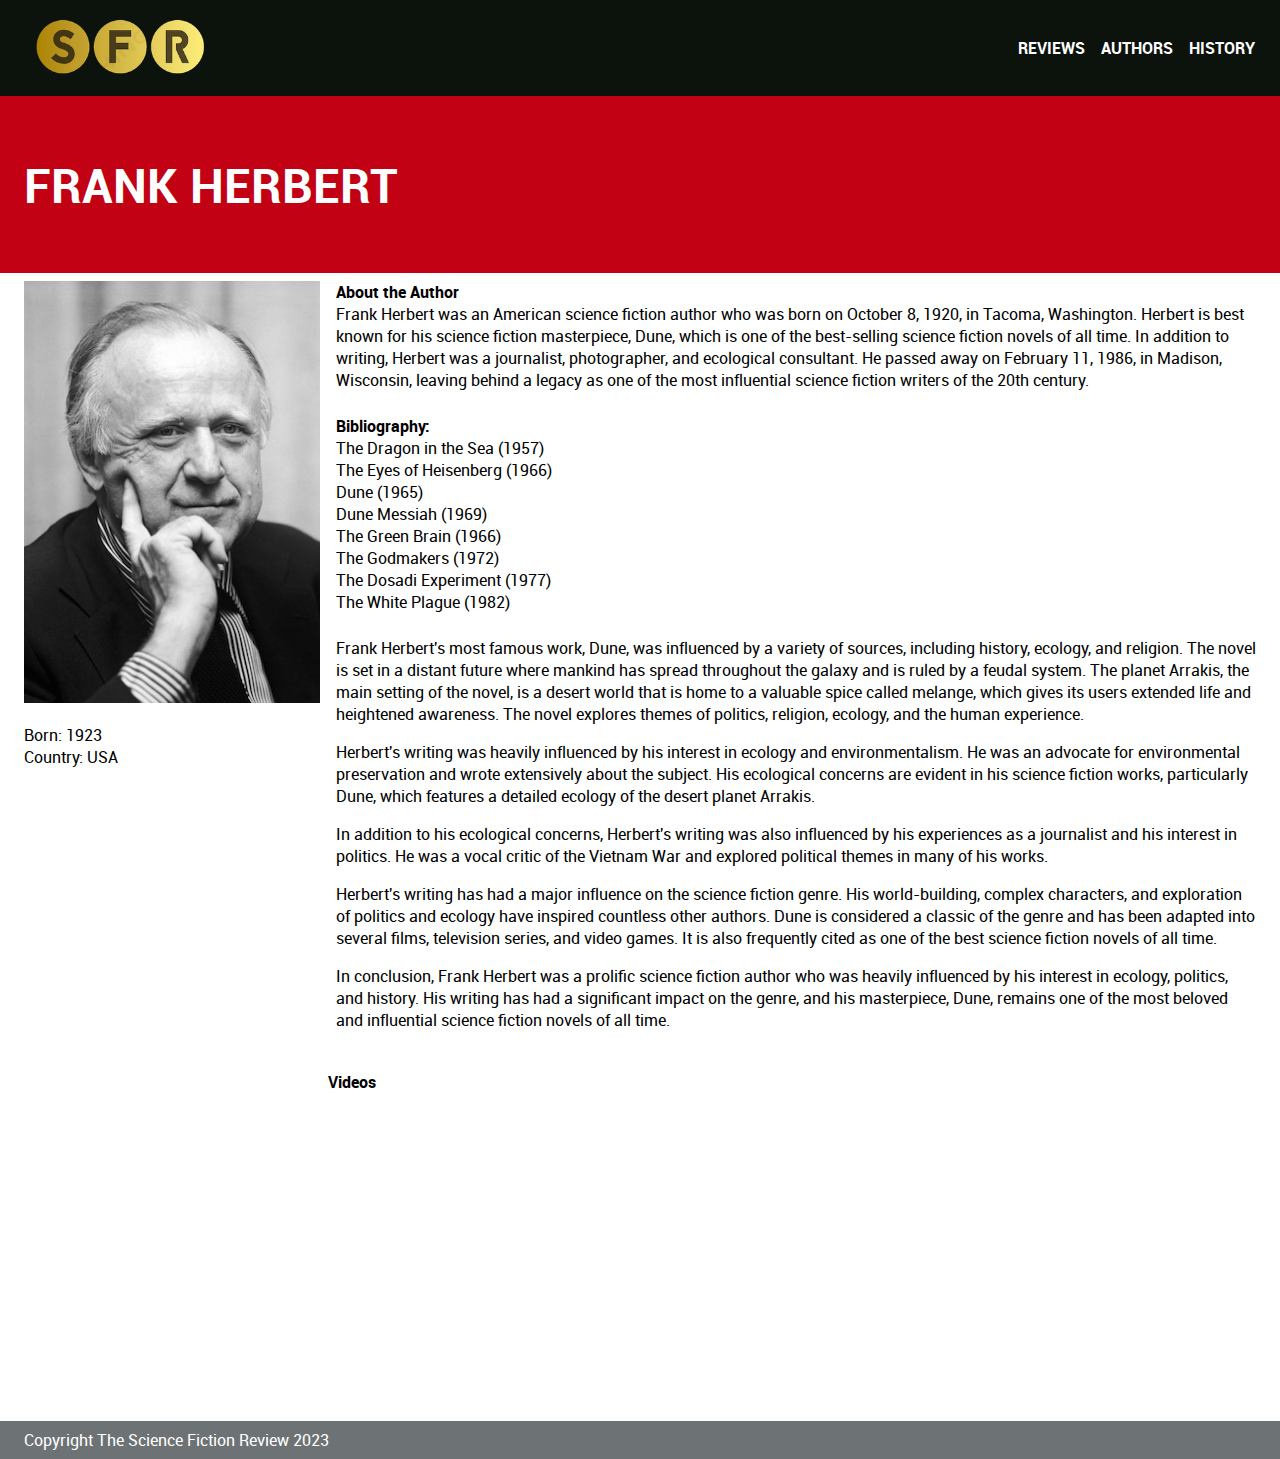
<file: authors/frank-herbert.html>
<!DOCTYPE html>
<html lang="en">
  <head>
    <meta charset="utf-8">
    <meta name="viewport" content="width=device-width, initial-scale=1">
    <meta http-equiv="X-UA-Compatible" content="IE=edge">
    <meta name="description" content="A comprehensive guide to the best of science fiction.">

    <title>The Science Fiction Review - Authors - Frank Herbert</title>
    
    <!-- Include Styles -->
    <link rel="stylesheet" href="/styles/variables.css">
    <link rel="stylesheet" href="/styles/fonts.css">
    <link rel="stylesheet" href="/styles/resets.css">
    <link rel="stylesheet" href="/styles/grid.css">
    <link rel="stylesheet" href="/styles/a11y.css">
    <link rel="stylesheet" href="/styles/components.css">

    <!-- Include Scripts -->
    <script src="/scripts/jquery-3.6.3.min.js"></script>
    <script async src="/scripts/components.js"></script>

  </head>
  <body>
    <!-- Skip to main content link only shows on keyboard focus for accessibility -->
    <div class="skip-to-main-content">
      <a class="" href="#main">Skip to main content</a>
    </div>

    <!-- Header content -->
    <header class="main-navigation">
      <div class="container">
        <div class="col-sm-12 col-lg-2">
          <a href="/" class="logo">
            <img src="/assets/images/logo.png" alt="Science Fiction Review Logo" />
          </a>
        </div>
        <div class="col-sm-12 col-lg-10">
          <div class="right-links">
            <a class="inverse" href="/reviews/index.html">Reviews</a>
            <a class="inverse" href="/authors/index.html">Authors</a>
            <a class="inverse" href="/history.html">History</a>
            
          </div>
        </div>
      </div>
    </header>
    
    <main id="main">

      <!-- Page Title -->
      <div class="page-title">
        <div class="container">
          <div class="col-sm-12">
            <h1 class="inverse headline-large">Frank Herbert</h1>
          </div>
        </div>
      </div>

      <div class="container">

        <!-- Left content -->
        <div class="col-sm-12 col-lg-3">
          <section>
            <div class="author__info">
              <!-- Author Picture -->
              <img src="/assets/images/frank-herbert.jpg" alt="Frank Herbert head shot photo">
              <dl>
                <li>Born: 1923</li>
                <li>Country: USA</li>
              </dl>
            </div>
          </section>
        </div>

        <!-- Right content -->
        <div class="col-sm-12 col-lg-9">

          <!-- About the Author content -->
          <section class="author__about">
            <h3>About the Author</h3>
            <p>Frank Herbert was an American science fiction author who was born on October 8, 1920, in Tacoma, Washington. Herbert is best known for his science fiction masterpiece, Dune, which is one of the best-selling science fiction novels of all time. In addition to writing, Herbert was a journalist, photographer, and ecological consultant. He passed away on February 11, 1986, in Madison, Wisconsin, leaving behind a legacy as one of the most influential science fiction writers of the 20th century.</p>
          </section>

          <!-- Bibliography content -->
          <section class="author__bibliography">
            <h3>Bibliography:</h3>
            <ol>
              <li>The Dragon in the Sea (1957)</li>
              <li>The Eyes of Heisenberg (1966)</li>
              <li>Dune (1965)</li>
              <li>Dune Messiah (1969)</li>
              <li>The Green Brain (1966)</li>
              <li>The Godmakers (1972)</li>
              <li>The Dosadi Experiment (1977)</li>
              <li>The White Plague (1982)</li>
            </ol>
          </section>

          <!-- More info content -->
          <section class="author__more-info">
            <p>Frank Herbert's most famous work, Dune, was influenced by a variety of sources, including history, ecology, and religion. The novel is set in a distant future where mankind has spread throughout the galaxy and is ruled by a feudal system. The planet Arrakis, the main setting of the novel, is a desert world that is home to a valuable spice called melange, which gives its users extended life and heightened awareness. The novel explores themes of politics, religion, ecology, and the human experience.</p>
            <p>Herbert's writing was heavily influenced by his interest in ecology and environmentalism. He was an advocate for environmental preservation and wrote extensively about the subject. His ecological concerns are evident in his science fiction works, particularly Dune, which features a detailed ecology of the desert planet Arrakis.</p>
            <p>In addition to his ecological concerns, Herbert's writing was also influenced by his experiences as a journalist and his interest in politics. He was a vocal critic of the Vietnam War and explored political themes in many of his works.</p>
            <p>Herbert's writing has had a major influence on the science fiction genre. His world-building, complex characters, and exploration of politics and ecology have inspired countless other authors. Dune is considered a classic of the genre and has been adapted into several films, television series, and video games. It is also frequently cited as one of the best science fiction novels of all time.</p>
            <p>In conclusion, Frank Herbert was a prolific science fiction author who was heavily influenced by his interest in ecology, politics, and history. His writing has had a significant impact on the genre, and his masterpiece, Dune, remains one of the most beloved and influential science fiction novels of all time.</p>
          </section>
        </div>        
      </div>

      <!-- Author Interview content -->
      <div class="offset-lg-3 col-sm-12 col-lg-12">
        <section class="author__interview">
          <h2>Videos</h2>
          <iframe width="560" height="315" src="https://www.youtube.com/embed/26GPaMoeiu4" title="YouTube video player" frameborder="0" allow="accelerometer; autoplay; clipboard-write; encrypted-media; gyroscope; picture-in-picture; web-share" allowfullscreen></iframe>
        </section>
      </div>
    </main>

    <!-- Footer content -->
    <footer class="footer">
      <div class="container">
        <div class="col-sm-12">
          <p class="inverse">Copyright The Science Fiction Review 2023</p>
        </div>
      </div>
    </footer>
  </body>
</html>
</file>
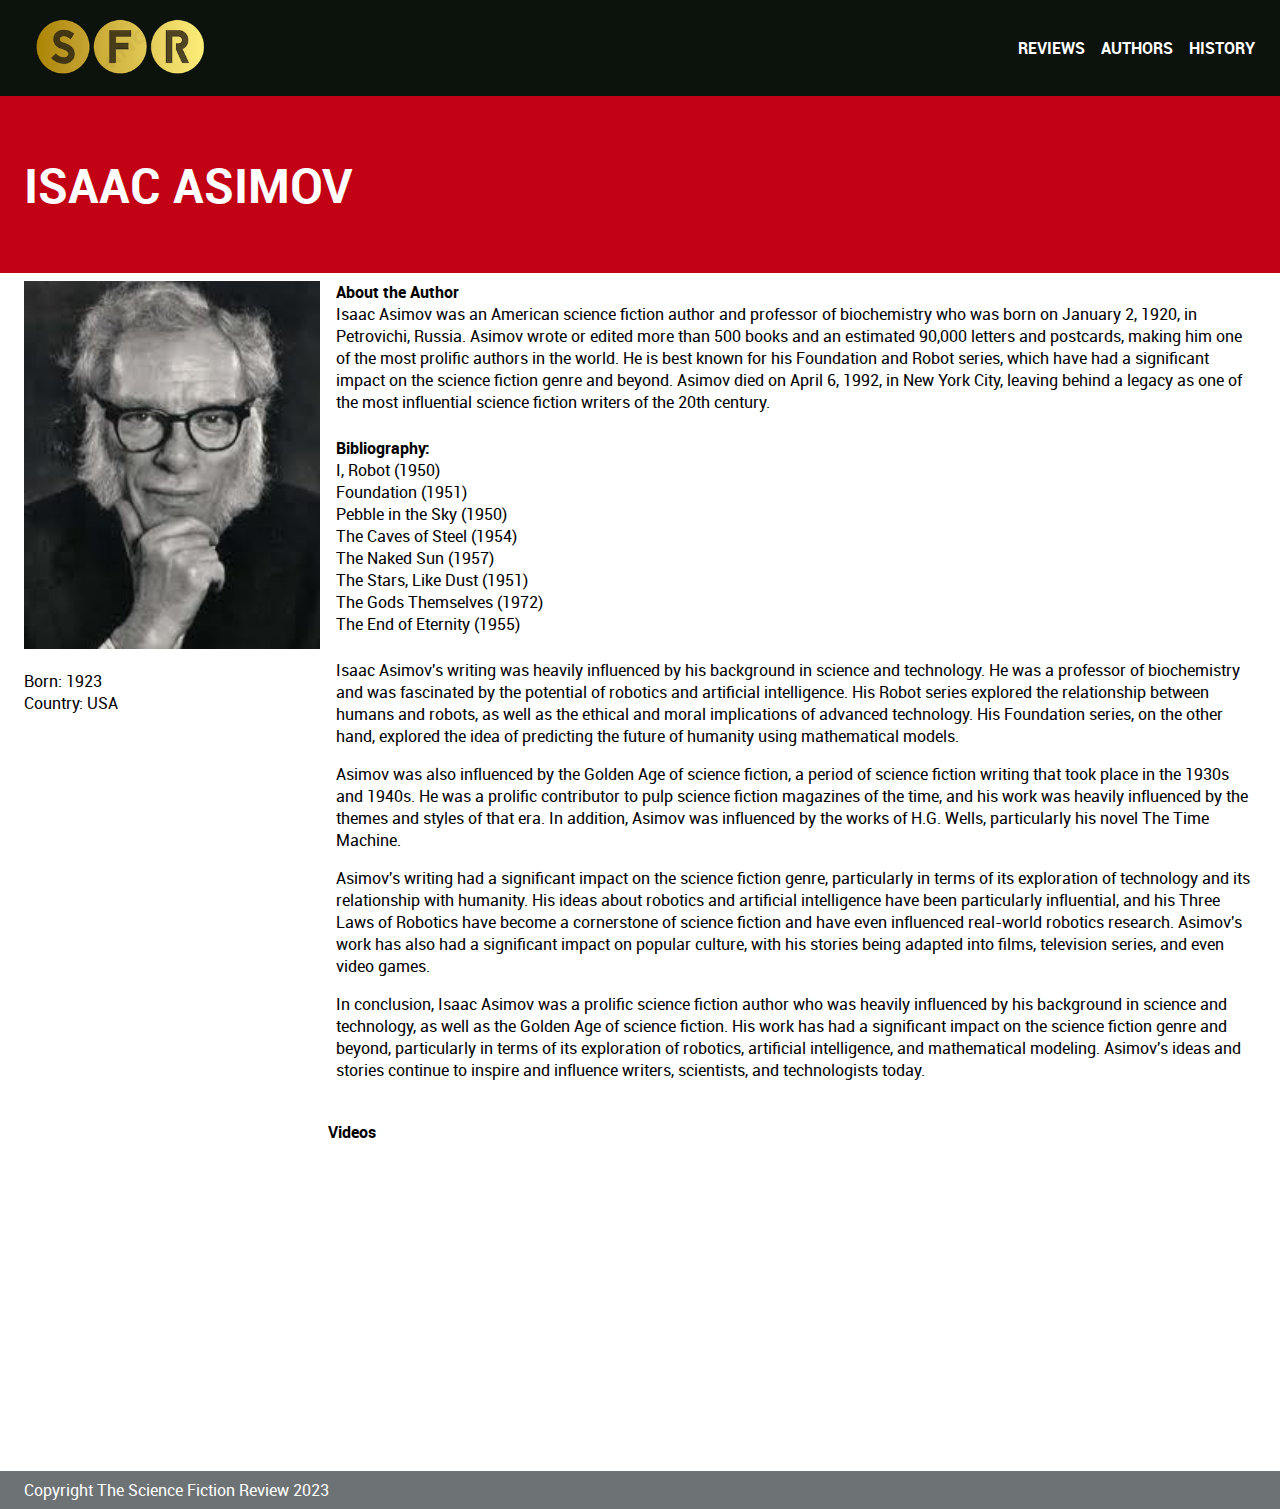
<file: authors/isaac-asimov.html>
<!DOCTYPE html>
<html lang="en">
  <head>
    <meta charset="utf-8">
    <meta name="viewport" content="width=device-width, initial-scale=1">
    <meta http-equiv="X-UA-Compatible" content="IE=edge">
    <meta name="description" content="A comprehensive guide to the best of science fiction.">

    <title>The Science Fiction Review - Authors - Isaac Asimov</title>
    
    <!-- Include Styles -->
    <link rel="stylesheet" href="/styles/variables.css">
    <link rel="stylesheet" href="/styles/fonts.css">
    <link rel="stylesheet" href="/styles/resets.css">
    <link rel="stylesheet" href="/styles/grid.css">
    <link rel="stylesheet" href="/styles/a11y.css">
    <link rel="stylesheet" href="/styles/components.css">

    <!-- Include Scripts -->
    <script src="/scripts/jquery-3.6.3.min.js"></script>
    <script async src="/scripts/components.js"></script>

  </head>
  <body>
    <!-- Skip to main content link only shows on keyboard focus for accessibility -->
    <div class="skip-to-main-content">
      <a class="" href="#main">Skip to main content</a>
    </div>

    <!-- Header content -->
    <header class="main-navigation">
      <div class="container">
        <div class="col-sm-12 col-lg-2">
          <a href="/" class="logo">
            <img src="/assets/images/logo.png" alt="Science Fiction Review Logo" />
          </a>
        </div>
        <div class="col-sm-12 col-lg-10">
          <div class="right-links">
            <a class="inverse" href="/reviews/index.html">Reviews</a>
            <a class="inverse" href="/authors/index.html">Authors</a>
            <a class="inverse" href="/history.html">History</a>
            
          </div>
        </div>
      </div>
    </header>
    
    <main id="main">

      <!-- Page title -->
      <div class="page-title">
        <div class="container">
          <div class="col-sm-12">
            <h1 class="inverse headline-large">Isaac Asimov</h1>
          </div>
        </div>
      </div>

      <div class="container">

        <!-- Left content -->
        <div class="col-sm-12 col-lg-3">
          <section>
            <div class="author__info">
              <!-- Author Picture -->
              <img src="/assets/images/isaac-asimov.jpg" alt="Isaac Asimov head shot photo">
              <dl>
                <li>Born: 1923</li>
                <li>Country: USA</li>
              </dl>
            </div>
          </section>
        </div>

        <!-- Right content -->
        <div class="col-sm-12 col-lg-9">

          <!-- About the Authour content -->
          <section class="author__about">
            <h3>About the Author</h3>
            <p>Isaac Asimov was an American science fiction author and professor of biochemistry who was born on January 2, 1920, in Petrovichi, Russia. Asimov wrote or edited more than 500 books and an estimated 90,000 letters and postcards, making him one of the most prolific authors in the world. He is best known for his Foundation and Robot series, which have had a significant impact on the science fiction genre and beyond. Asimov died on April 6, 1992, in New York City, leaving behind a legacy as one of the most influential science fiction writers of the 20th century.</p>
          </section>

          <!-- Bibliography content -->
          <section class="author__bibliography">
            <h3>Bibliography:</h3>
            <ol>
              <li>I, Robot (1950)</li>
              <li>Foundation (1951)</li>
              <li>Pebble in the Sky (1950)</li>
              <li>The Caves of Steel (1954)</li>
              <li>The Naked Sun (1957)</li>
              <li>The Stars, Like Dust (1951)</li>
              <li>The Gods Themselves (1972)</li>
              <li>The End of Eternity (1955)</li>
            </ol>
          </section>

          <!-- More Info content -->
          <section class="author__more-info">
            <p>Isaac Asimov's writing was heavily influenced by his background in science and technology. He was a professor of biochemistry and was fascinated by the potential of robotics and artificial intelligence. His Robot series explored the relationship between humans and robots, as well as the ethical and moral implications of advanced technology. His Foundation series, on the other hand, explored the idea of predicting the future of humanity using mathematical models.</p>
            <p>Asimov was also influenced by the Golden Age of science fiction, a period of science fiction writing that took place in the 1930s and 1940s. He was a prolific contributor to pulp science fiction magazines of the time, and his work was heavily influenced by the themes and styles of that era. In addition, Asimov was influenced by the works of H.G. Wells, particularly his novel The Time Machine.</p>
            <p>Asimov's writing had a significant impact on the science fiction genre, particularly in terms of its exploration of technology and its relationship with humanity. His ideas about robotics and artificial intelligence have been particularly influential, and his Three Laws of Robotics have become a cornerstone of science fiction and have even influenced real-world robotics research. Asimov's work has also had a significant impact on popular culture, with his stories being adapted into films, television series, and even video games.</p>
            <p>In conclusion, Isaac Asimov was a prolific science fiction author who was heavily influenced by his background in science and technology, as well as the Golden Age of science fiction. His work has had a significant impact on the science fiction genre and beyond, particularly in terms of its exploration of robotics, artificial intelligence, and mathematical modeling. Asimov's ideas and stories continue to inspire and influence writers, scientists, and technologists today.</p>
          </section>
        </div>
      </div>

      <!-- Author Interview content -->
      <div class="offset-lg-3 col-sm-12 col-lg-3">
        <section class="author__interview">
          <h2>Videos</h2>
          <iframe width="560" height="315" src="https://www.youtube.com/embed/8NL2cLjNExI" title="YouTube video player" frameborder="0" allow="accelerometer; autoplay; clipboard-write; encrypted-media; gyroscope; picture-in-picture; web-share" allowfullscreen></iframe>
        </section>
      </div>
    </main>

    <!-- Footer content -->
    <footer class="footer">
      <div class="container">
        <div class="col-sm-12">
          <p class="inverse">Copyright The Science Fiction Review 2023</p>
        </div>
      </div>
    </footer>
  </body>
</html>
</file>
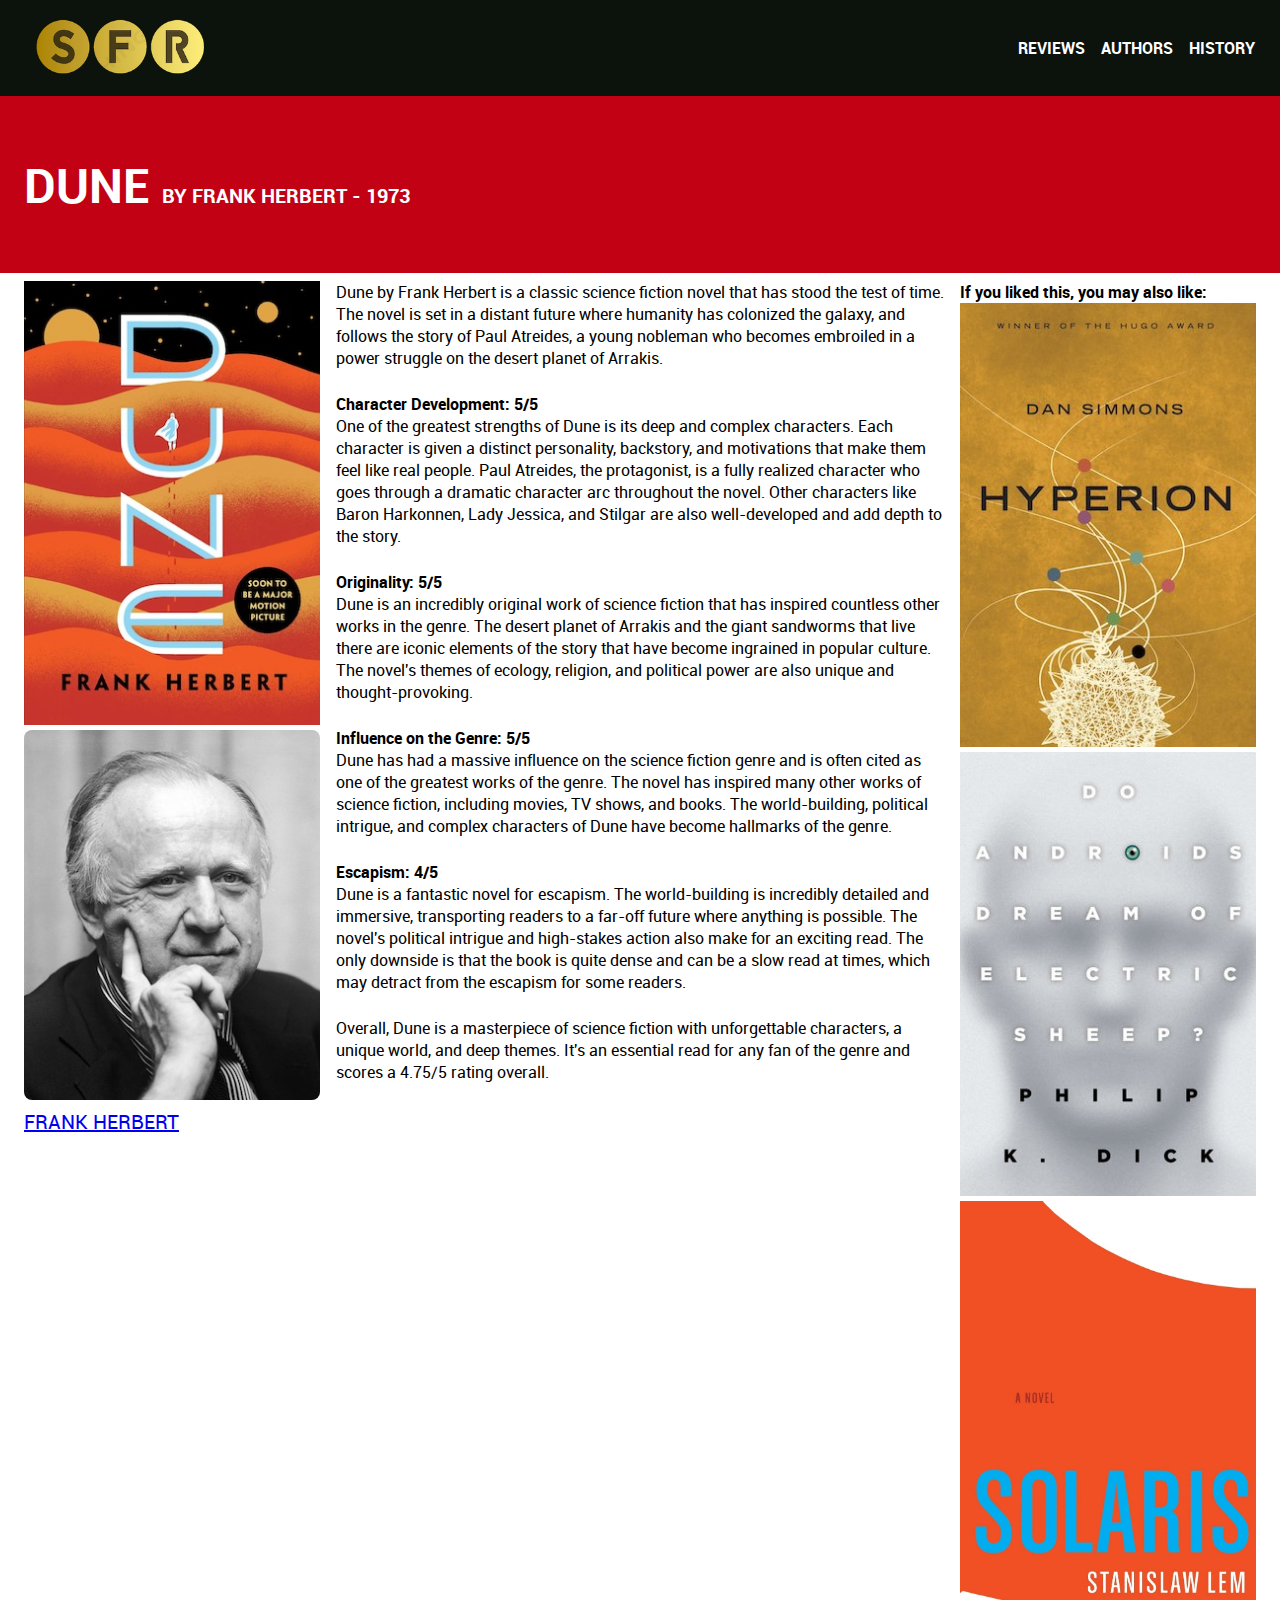
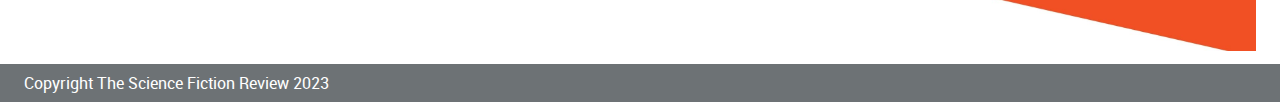
<file: reviews/dune.html>
<!DOCTYPE html>
<html lang="en">
  <head>
    <meta charset="utf-8">
    <meta name="viewport" content="width=device-width, initial-scale=1">
    <meta http-equiv="X-UA-Compatible" content="IE=edge">
    <meta name="description" content="A comprehensive guide to the best of science fiction.">

    <!-- Add Twitter Open Graph Tags -->
    <title>The Science Fiction Review - Reviews - Dune</title>
    
    <!-- Include Styles -->
    <link rel="stylesheet" href="/styles/variables.css">
    <link rel="stylesheet" href="/styles/fonts.css">
    <link rel="stylesheet" href="/styles/resets.css">
    <link rel="stylesheet" href="/styles/grid.css">
    <link rel="stylesheet" href="/styles/a11y.css">
    <link rel="stylesheet" href="/styles/components.css">

    <!-- Include Scripts -->
    <script src="/scripts/jquery-3.6.3.min.js"></script>
    <script async src="/scripts/components.js"></script>

  </head>
  <body>
    <!-- Skip to main content link only shows on keyboard focus for accessibility -->
    <div class="skip-to-main-content">
      <a class="" href="#main">Skip to main content</a>
    </div>

    <header class="main-navigation">
      <div class="container">
        <div class="col-sm-12 col-lg-2">
          <a href="/" class="logo">
            <img src="/assets/images/logo.png" alt="Science Fiction Review Logo" />
          </a>
        </div>
        <div class="col-sm-12 col-lg-10">
          <div class="right-links">
            <a class="inverse" href="/reviews/index.html">Reviews</a>
            <a class="inverse" href="/authors/index.html">Authors</a>
            <a class="inverse" href="/history.html">History</a>
            
          </div>
        </div>
      </div>
    </header>
    
    <main id="main">
      <div class="page-title">
        <div class="container">
          <div class="col-sm-12">
            <h1 class="inverse headline-large">Dune <span class="headline-small">By Frank Herbert - 1973</span></h1>
          </div>
        </div>
      </div>

      <div class="container review">

        <!-- Left content -->
        <div class="col-sm-12 col-lg-3">

          <!-- Book Cover -->
          <img src="/assets/images/dune.jpg" alt="Dune book cover" />

          <!-- Author -->
          <div class="author-card">
            <a href="/authors/frank-herbert.html">
              <div class="author-card__image">
                <img src="/assets/images/frank-herbert.jpg" alt="Frank Herbert head shot photo">
              </div>
              <div class="author-card__name headline-small">
                Frank Herbert
              </div>
            </a>
          </div>
        </div>

        <!-- Center content -->
        <div class="col-sm-12 col-lg-6">
          <section>
            <p>
              Dune by Frank Herbert is a classic science fiction novel that has stood the test of time. The novel is set in a distant future where humanity has colonized the galaxy, and follows the story of Paul Atreides, a young nobleman who becomes embroiled in a power struggle on the desert planet of Arrakis.
            </p>
          </section>
          <section>
            <h3>Character Development: 5/5</h3>
            <p>One of the greatest strengths of Dune is its deep and complex characters. Each character is given a distinct personality, backstory, and motivations that make them feel like real people. Paul Atreides, the protagonist, is a fully realized character who goes through a dramatic character arc throughout the novel. Other characters like Baron Harkonnen, Lady Jessica, and Stilgar are also well-developed and add depth to the story.</p>
          </section>
          <section>
            <h3>Originality: 5/5</h3>
            <p>Dune is an incredibly original work of science fiction that has inspired countless other works in the genre. The desert planet of Arrakis and the giant sandworms that live there are iconic elements of the story that have become ingrained in popular culture. The novel's themes of ecology, religion, and political power are also unique and thought-provoking.</p>
          </section>
          <section>
            <h3>Influence on the Genre: 5/5</h3>
            <p>Dune has had a massive influence on the science fiction genre and is often cited as one of the greatest works of the genre. The novel has inspired many other works of science fiction, including movies, TV shows, and books. The world-building, political intrigue, and complex characters of Dune have become hallmarks of the genre.</p>
          </section>
          <section>
            <h3>Escapism: 4/5</h3>
            <p>Dune is a fantastic novel for escapism. The world-building is incredibly detailed and immersive, transporting readers to a far-off future where anything is possible. The novel's political intrigue and high-stakes action also make for an exciting read. The only downside is that the book is quite dense and can be a slow read at times, which may detract from the escapism for some readers.</p>
          </section>
          <section>
            <p>Overall, Dune is a masterpiece of science fiction with unforgettable characters, a unique world, and deep themes. It's an essential read for any fan of the genre and scores a 4.75/5 rating overall.</p>
          </section>
        </div>

        <!-- Right content -->
        <div class="col-sm-12 col-lg-3">

          <!-- Suggested content -->
          <aside class="review__suggested-reading">
            <h2>If you liked this, you may also like:</h2>
            <ul>
              <li>
                <a href="/reviews/hyperion.html">
                  <img src="/assets/images/hyperion.jpg" alt="Hyperion Book Cover">
                </a>
              </li>
              <li>
                <a href="http://www.example.com">
                  <img src="/assets/images/do-androids-dream-of-electric-sheep.jpg" alt="Do Androids Dream of Electric Sheep Book Cover">
                </a>
              </li>
              <li>
                <a href="http://www.example.com">
                  <img src="/assets/images/solaris.jpeg" alt="Solaris Book Cover">
                </a>
              </li>
            </ul>
          </aside>
        </div>
      </div>
    </main>

    <!-- Footer content -->
    <footer class="footer">
      <div class="container">
        <div class="col-sm-12">
          <p class="inverse">Copyright The Science Fiction Review 2023</p>
        </div>
      </div>
    </footer>
  </body>
</html>
</file>
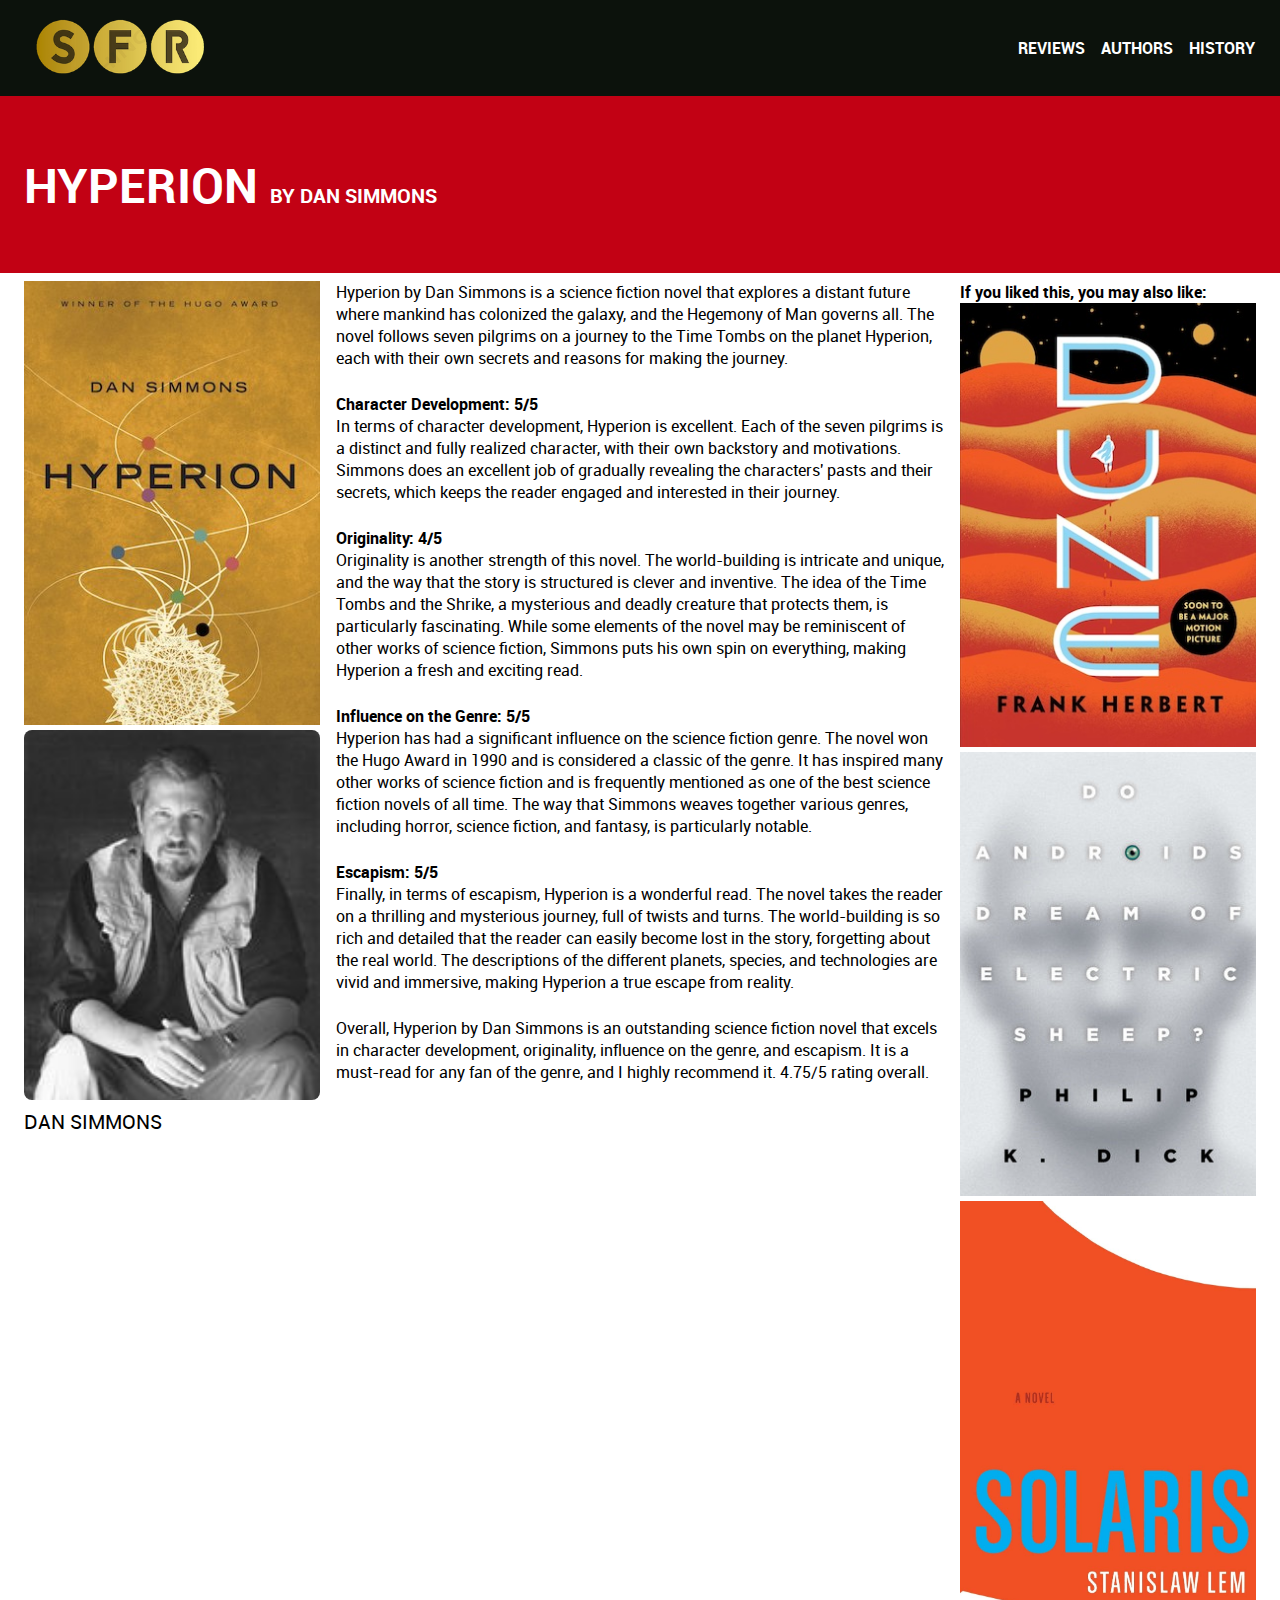
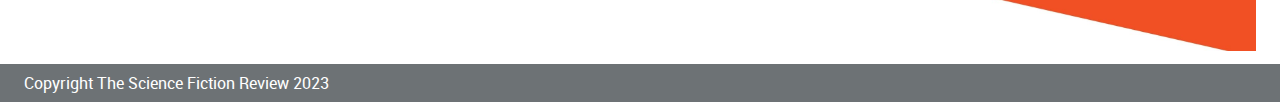
<file: reviews/hyperion.html>
<!DOCTYPE html>
<html lang="en">
  <head>
    <meta charset="utf-8">
    <meta name="viewport" content="width=device-width, initial-scale=1">
    <meta http-equiv="X-UA-Compatible" content="IE=edge">
    <meta name="description" content="A comprehensive guide to the best of science fiction.">

    <title>The Science Fiction Review - Reviews - Hyperion</title>
    
    <!-- Include Styles -->
    <link rel="stylesheet" href="/styles/variables.css">
    <link rel="stylesheet" href="/styles/fonts.css">
    <link rel="stylesheet" href="/styles/resets.css">
    <link rel="stylesheet" href="/styles/grid.css">
    <link rel="stylesheet" href="/styles/a11y.css">
    <link rel="stylesheet" href="/styles/components.css">

    <!-- Include Scripts -->
    <script src="/scripts/jquery-3.6.3.min.js"></script>
    <script async src="/scripts/components.js"></script>

  </head>
  <body>
    <!-- Skip to main content link only shows on keyboard focus for accessibility -->
    <div class="skip-to-main-content">
      <a class="" href="#main">Skip to main content</a>
    </div>

    <!-- Header content -->
    <header class="main-navigation">
      <div class="container">
        <div class="col-sm-12 col-lg-2">
          <a href="/" class="logo">
            <img src="/assets/images/logo.png" alt="Science Fiction Review Logo" />
          </a>
        </div>
        <div class="col-sm-12 col-lg-10">
          <div class="right-links">
            <a class="inverse" href="/reviews/index.html">Reviews</a>
            <a class="inverse" href="/authors/index.html">Authors</a>
            <a class="inverse" href="/history.html">History</a>
            
          </div>
        </div>
      </div>
    </header>
    
    <main id="main">

      <!-- Page Title -->
      <div class="page-title">
        <div class="container">
          <div class="col-sm-12">
            <h1 class="inverse headline-large">Hyperion <span class="headline-small">By Dan Simmons</span></h1>
          </div>
        </div>
      </div>

      <div class="container review">
        <!-- Left content -->
        <div class="col-sm-12 col-lg-3">
          <!-- Book Cover -->
          <img src="/assets/images/hyperion.jpg" alt="Hyperion book cover" />

          <!-- Author -->
          <div class="author-card">
            <div class="author-card__image">
              <img src="/assets/images/dan-simmons.jpg" alt="Dan Simmons head shot photo">
            </div>
            <div class="author-card__name headline-small">
              Dan Simmons
            </div>
          </div>
        </div>

        <!-- Center content -->
        <div class="col-sm-12 col-lg-6">
          <section>
            <p>
              Hyperion by Dan Simmons is a science fiction novel that explores a distant future where mankind has colonized the galaxy, and the Hegemony of Man governs all. The novel follows seven pilgrims on a journey to the Time Tombs on the planet Hyperion, each with their own secrets and reasons for making the journey.
            </p>
          </section>
          <section>
            <h3>Character Development: 5/5</h3>
            <p>In terms of character development, Hyperion is excellent. Each of the seven pilgrims is a distinct and fully realized character, with their own backstory and motivations. Simmons does an excellent job of gradually revealing the characters' pasts and their secrets, which keeps the reader engaged and interested in their journey.</p>
          </section>
          <section>
            <h3>Originality: 4/5</h3>
            <p>Originality is another strength of this novel. The world-building is intricate and unique, and the way that the story is structured is clever and inventive. The idea of the Time Tombs and the Shrike, a mysterious and deadly creature that protects them, is particularly fascinating. While some elements of the novel may be reminiscent of other works of science fiction, Simmons puts his own spin on everything, making Hyperion a fresh and exciting read.</p>
          </section>
          <section>
            <h3>Influence on the Genre: 5/5</h3>
            <p>Hyperion has had a significant influence on the science fiction genre. The novel won the Hugo Award in 1990 and is considered a classic of the genre. It has inspired many other works of science fiction and is frequently mentioned as one of the best science fiction novels of all time. The way that Simmons weaves together various genres, including horror, science fiction, and fantasy, is particularly notable.</p>
          </section>
          <section>
            <h3>Escapism: 5/5</h3>
            <p>Finally, in terms of escapism, Hyperion is a wonderful read. The novel takes the reader on a thrilling and mysterious journey, full of twists and turns. The world-building is so rich and detailed that the reader can easily become lost in the story, forgetting about the real world. The descriptions of the different planets, species, and technologies are vivid and immersive, making Hyperion a true escape from reality.</p>
          </section>
          <section>
            <p>Overall, Hyperion by Dan Simmons is an outstanding science fiction novel that excels in character development, originality, influence on the genre, and escapism. It is a must-read for any fan of the genre, and I highly recommend it. 4.75/5 rating overall.</p>
          </section>
        </div>

        <!-- Right content -->
        <div class="col-sm-12 col-lg-3">
          <aside class="review__suggested-reading">
            <h2>If you liked this, you may also like:</h2>
            <ul>
              <li>
                <a href="/reviews/dune.html">
                  <img src="/assets/images/dune.jpg" alt="Dune Book Cover">
                </a>
              </li>
              <li>
                <a href="http://www.example.com">
                  <img src="/assets/images/do-androids-dream-of-electric-sheep.jpg" alt="Do Androids Dream of Electric Sheep Book Cover">
                </a>
              </li>
              <li>
                <a href="http://www.example.com">
                  <img src="/assets/images/solaris.jpeg" alt="Solaris Book Cover">
                </a>
              </li>
            </ul>
          </aside>
        </div>
      </div>
    </main>

    <!-- Footer content -->
    <footer class="footer">
      <div class="container">
        <div class="col-sm-12">
          <p class="inverse">Copyright The Science Fiction Review 2023</p>
        </div>
      </div>
    </footer>
  </body>
</html>
</file>
<file: styles/variables.css>
:root {
  --breakpoint-large-min: 768px;
  --breakpoint-large-max: 1440px;
  
  --font-size-base: 16px;
  --font-size-body-small: 0.625rem;
  --font-size-body: 1rem;
  --font-size-headline-small: 1.25rem;
  --font-size-headline-medium: 2rem;
  --font-size-headline-large: 3rem;
  --font-size-headline-xlarge: 4rem;

  --font-face-sans: 'Roboto', sans;

  --spacing-1x: 0.5rem;
  --spacing-2x: 1rem;
  --spacing-3x: 1.5rem;
  --spacing-4x: 2rem;
  --spacing-5x: 2.5rem;
  --spacing-6x: 3rem;
  --spacing-7x: 3.5rem;
  --spacing-8x: 4rem;

  --border-radius-small: var(--spacing-1x);
  --border-radius-medium: var(--spacing-2x);
  --border-radius-large: var(--spacing-4x);
  --border-radius-xlarge: var(--spacing-6x);
  --border-radius-full: 1000px;

  --color-success: green;
  --color-warning: red;
  --color-info: blue;

  /* Grayscale Design palette: https://grayscale.design/app?lums=92.72,85.96,73.80,58.76,39.22,24.42,15.15,11.44,6.93,4.69&palettes=&filters=&names=&labels= */
  --color-grayscale-50: rgb(247, 247, 247);
  --color-grayscale-100: rgb(239, 239, 239);
  --color-grayscale-200: rgb(223, 223, 223);
  --color-grayscale-300: rgb(202, 202, 202);
  --color-grayscale-400: rgb(168, 168, 168);
  --color-grayscale-500: rgb(135, 135, 135);
  --color-grayscale-600: rgb(109, 109, 109);
  --color-grayscale-700: rgb(95, 95, 95);
  --color-grayscale-800: rgb(74, 74, 74);
  --color-grayscale-900: rgb(61, 61, 61);

  --color-white: #FFFFFF;
  --color-black: #000000;
  --color-palette-1: #0c120c;
  --color-palette-2: #c20114;
  --color-palette-3: #6d7275;
  --color-palette-4: #c7d6d5;
  --color-palette-5: #ecebf3;
  --color-palette-1-inverse: #FFFFFF;
  --color-palette-2-inverse: #FFFFFF;
  --color-palette-3-inverse: #000000;
  --color-palette-4-inverse: #000000;
  --color-palette-5-inverse: #000000;
}
</file>
<file: styles/fonts.css>
/* Font Faces */
@font-face {
    font-family: 'Roboto';
    font-style: normal;
    font-weight: 200;
    font-display: swap;
    src: url(../assets/fonts/Roboto-Light-webfont.woff) format('woff');
}

@font-face {
    font-family: 'Roboto';
    font-style: italic;
    font-weight: 200;
    font-display: swap;
    src: url(../assets/fonts/Roboto-LightItalic-webfont.woff) format('woff');
}

@font-face {
    font-family: 'Roboto';
    font-style: normal;
    font-weight: 400;
    font-display: swap;
    src: url(../assets/fonts/Roboto-Regular-webfont.woff) format('woff');
}

@font-face {
    font-family: 'Roboto';
    font-style: normal;
    font-weight: 700;
    font-display: swap;
    src: url(../assets/fonts/Roboto-Bold-webfont.woff) format('woff');
}

@font-face {
    font-family: 'Roboto';
    font-style: normal;
    font-weight: 900;
    font-display: swap;
    src: url(../assets/fonts/Roboto-Black-webfont.woff) format('woff');
}
</file>
<file: styles/grid.css>
/*
Responsive Grid Styles

The grid includes 12 columns of equal width and two breakpoints for mobile and desktop.
Each grid column has 1rem pixels of space between them and 15 pixels on the sides of the page.
Columns can be offset by any number of columns in either breakpoint.
*/


/* container div wraps around groups of columns */
.container {
  margin-inline-start: 1rem;
  margin-inline-end: 1rem;
  display: flex;
  flex-wrap: wrap;
  max-width: var(--breakpoint-large-max);
}

/* Nested containers should align instead of indent */
.container .container {
  margin-inline-start: -0.5rem;
  margin-inline-end: 0;
}

/* add padding to all columns for gutters */
/* border-box makes widths include padding */

.col-sm-1, .col-sm-2, .col-sm-3, .col-sm-4, .col-sm-5, .col-sm-6,
.col-sm-7, .col-sm-8, .col-sm-9, .col-sm-10, .col-sm-11, .col-sm-12,
.col-lg-1, .col-lg-2, .col-lg-3, .col-lg-4, .col-lg-5, .col-lg-6,
.col-lg-7, .col-lg-8, .col-lg-9, .col-lg-10, .col-lg-11, .col-lg-12 {
  padding: 0.5rem;
  box-sizing: border-box;
}

/* column widths for mobile view port */

.col-sm-1 {
  width: 8.3%;
}

.col-sm-2 {
  width: 16.6%;
}

.col-sm-3 {
  width: 25%;
}

.col-sm-4 {
  width: 33.3%;
}

.col-sm-5 {
  width: 41.6%;
}

.col-sm-6 {
  width: 50%;
}

.col-sm-7 {
  width: 58.3%;
}

.col-sm-8 {
  width: 66.6%;
}

.col-sm-9 {
  width: 75%;
}

.col-sm-10 {
  width: 83.3%;
}

.col-sm-11 {
  width: 91.6%;
}

.col-sm-12 {
  width: 100%;
}

/* Mobile offsets - using margin-inline-start instead of margin-left for better RTL languages */
.offset-sm-1 {
  margin-inline-start: 8.3%;
}

.offset-sm-2 {
  margin-inline-start: 16.6%;
}

.offset-sm-3 {
  margin-inline-start: 25%;
}

.offset-sm-4 {
  margin-inline-start: 33.3%;
}

.offset-sm-5 {
  margin-inline-start: 41.6%;
}

.offset-sm-6 {
  margin-inline-start: 50%;
}

.offset-sm-7 {
  margin-inline-start: 58.3%;
}

.offset-sm-8 {
  margin-inline-start: 66.6%;
}

.offset-sm-9 {
  margin-inline-start: 75%;
}

.offset-sm-10 {
  margin-inline-start: 83.3%;
}

.offset-sm-11 {
  margin-inline-start: 91.6%;
}

.offset-sm-12 {
  margin-inline-start: 100%;
}

@media (min-width: 768px) {
  .col-lg-1 {
    width: 8.3%;
  }

  .col-lg-2 {
    width: 16.6%;
  }

  .col-lg-3 {
    width: 25%;
  }

  .col-lg-4 {
    width: 33.3%;
  }

  .col-lg-5 {
    width: 41.6%;
  }

  .col-lg-6 {
    width: 50%;
  }

  .col-lg-7 {
    width: 58.3%;
  }

  .col-lg-8 {
    width: 66.6%;
  }

  .col-lg-9 {
    width: 75%;
  }

  .col-lg-10 {
    width: 83.3%;
  }

  .col-lg-11 {
    width: 91.6%;
  }

  .col-lg-12 {
    width: 100%;
  }

  .offset-lg-1 {
    margin-inline-start: 8.3%;
  }

  .offset-lg-2 {
    margin-inline-start: 16.6%;
  }

  .offset-lg-3 {
    margin-inline-start: 25%;
  }

  .offset-lg-4 {
    margin-inline-start: 33.3%;
  }

  .offset-lg-5 {
    margin-inline-start: 41.6%;
  }

  .offset-lg-6 {
    margin-inline-start: 50%;
  }

  .offset-lg-7 {
    margin-inline-start: 58.3%;
  }

  .offset-lg-8 {
    margin-inline-start: 66.6%;
  }

  .offset-lg-9 {
    margin-inline-start: 75%;
  }

  .offset-lg-10 {
    margin-inline-start: 83.3%;
  }

  .offset-lg-11 {
    margin-inline-start: 91.6%;
  }

  .offset-lg-12 {
    margin-inline-start: 100%;
  }
}

/* Utility Classes */
.padding-sm {
  padding-block-start: var(--spacing-1x);
  padding-block-end: var(--spacing-1x);
  padding-inline-start: var(--spacing-1x);
  padding-inline-end: var(--spacing-1x);
}

.padding-md {
  padding-block-start: var(--spacing-2x);
  padding-block-end: var(--spacing-2x);
  padding-inline-start: var(--spacing-2x);
  padding-inline-end: var(--spacing-2x);
}

.padding-lg {
  padding-block-start: var(--spacing-4x);
  padding-block-end: var(--spacing-4x);
  padding-inline-start: var(--spacing-4x);
  padding-inline-end: var(--spacing-4x);
}

.padding-xlg {
  padding-block-start: var(--spacing-6x);
  padding-block-end: var(--spacing-6x);
  padding-inline-start: var(--spacing-6x);
  padding-inline-end: var(--spacing-6x);
}

.padding-y-sm {
  padding-block-start: var(--spacing-1x);
  padding-block-end: var(--spacing-1x);
}

.padding-y-md {
  padding-block-start: var(--spacing-2x);
  padding-block-end: var(--spacing-2x);
}

.padding-y-lg {
  padding-block-start: var(--spacing-4x);
  padding-block-end: var(--spacing-4x);
}

.padding-y-xlg {
  padding-block-start: var(--spacing-6x);
  padding-block-end: var(--spacing-6x);
}

.padding-y-top-sm {
  padding-block-start: var(--spacing-1x);
}

.padding-y-top-md {
  padding-block-start: var(--spacing-2x);
}

.padding-y-top-lg {
  padding-block-start: var(--spacing-4x);
}

.padding-y-top-xlg {
  padding-block-start: var(--spacing-6x);
}

.padding-y-bottom-sm {
  padding-block-end: var(--spacing-1x);
}

.padding-y-bottom-md {
  padding-block-end: var(--spacing-2x);
}

.padding-y-bottom-lg {
  padding-block-end: var(--spacing-4x);
}

.padding-y-bottom-xlg {
  padding-block-end: var(--spacing-6x);
}
</file>
<file: styles/a11y.css>
/*
Accessibility Styles
*/

/* Visually hide an element while remaining accessible to a screen reader */
.sr-only {
  clip: rect(1px, 1px, 1px, 1px);
  -webkit-clip-path: inset(50%);
  clip-path: inset(50%);
  height: 1px;
  overflow: hidden;
  position: absolute;
  white-space: nowrap;
  width: 1px;
  margin: -1px;
}

/* Skip over the main navigation to the main content on the page */
.skip-to-main-content {
  display: block;
  width: 100%;
  margin: 3px 0 0 0;
  overflow: hidden;
  pointer-events: none;
  z-index: 2;
  clip: rect(1px, 1px, 1px, 1px);
  position: absolute;
  text-align: center;
  background: var(--color-success);
  padding: var(--spacing-1x) 0;
}

.skip-to-main-content:focus-within {
  clip: auto;
  position: relative;
  pointer-events: auto;
}

.skip-to-main-content a {
  text-transform: uppercase;
  color: var(--color-grey-5);
  font-size: var(--font-size-headline-small);
}
</file>
<file: styles/components.css>
/* Colors */
.inverse {
  color: var(--color-palette-1-inverse);
}

/* Font Sizes */
.headline-small {
  font-size: var(--font-size-headline-small);
  font-family: var(--font-face-sans);
  text-transform: uppercase;
}

.headline-medium {
  font-size: var(--font-size-headline-medium);
  font-family: var(--font-face-sans);
  text-transform: uppercase;
}

.headline-large {
  font-size: var(--font-size-headline-large);
  font-family: var(--font-face-sans);
  text-transform: uppercase;
}

.headline-xlarge {
  font-size: var(--font-size-headline-xlarge);
  font-family: var(--font-face-sans);
  text-transform: uppercase;
}

/* Main Navigation */
.main-navigation {
  background-color: var(--color-palette-1);
}

.main-navigation .logo img {
  max-width: 200px;
}

.main-navigation .right-links {
  display: flex;
  justify-content: end;
  align-items: center;
  flex-wrap: wrap;
  height: 100%;
}

.main-navigation .right-links a {
  margin-inline-start: 16px;
  text-transform: uppercase;
  font-weight: 700;
  text-decoration: none;
}

.main-navigation .right-links a:hover {
  color: var(--color-palette-4);
  text-decoration: underline;
}

@media (max-width: 767px) {
  .main-navigation {
    text-align: center;
  }

  .main-navigation .right-links {
    justify-content: center;
  }
}

/* Page Title */
.page-title {
  background-color: var(--color-palette-2);
  padding-block-start: var(--spacing-6x);
  padding-block-end: var(--spacing-6x);
}

/* Footer */
.footer {
  background-color: var(--color-palette-3);
}

/* Upcoming Reviews */
.carousel {
  width: 100%;
}

.upcoming-reviews .slides,
.upcoming-reviews .slides-wrapper {
  height: 400px;
}

.slides-wrapper {
  overflow: hidden;
  margin: var(--spacing-1x) auto;
  position: relative;
}

.slides {
  position: absolute;
}

.upcoming-reviews .slide {
  width: 200px;
  display: inline-block;
}

.upcoming-reviews .title {
  height: var(--spacing-6x);
}

.upcoming-reviews .buttons {
  display: flex;
  justify-content: center;
}

.upcoming-reviews .buttons button {
  margin: var(--spacing-1x);
}

/* Feature Author */
.featured-author {
  border: 1px var(--color-grayscale-300) solid;
  border-radius: var(--border-radius-medium);
  filter: drop-shadow(0 0 8px var(--color-grayscale-400));
  background-color: var(--color-grayscale-100);
}

.featured-author__title {
  text-transform: uppercase;
}

/* Sponsors */

.sponsors__sponsor {
  margin-bottom: var(--spacing-4x);
}

/* Authors */
.author-card__image {
  aspect-ratio: 4/5;
  overflow: hidden;
  border-radius: var(--border-radius-small);
}

.author-card__name {
  text-transform: uppercase;
  margin-top: var(--spacing-1x);
}

.author__info img {
  max-width: 300px;
}

.author__about,
.author__bibliography,
.author__more-info {
  margin-bottom: var(--spacing-3x);
}

.author__more-info p {
  margin-bottom: var(--spacing-2x);
}


/* Reviews */
.review section {
  margin-block-end: var(--spacing-3x);
}

.review-card a {
  border: 1px var(--color-grayscale-300) solid;
  border-radius: var(--border-radius-medium);
  filter: drop-shadow(0 0 8px var(--color-grayscale-400));
  background-color: var(--color-grayscale-100);
  padding: var(--spacing-1x);
}

.review-card a {
  text-decoration: none;
  color: var(--color-primary);
}

.review-card a:hover {
  border: 2px var(--color-palette-2) solid;
}

.timeline {
  display: flex;
  flex-direction: column;
  align-items: center;
  position: relative;
}

.timeline:after {
  content: '';
  position: absolute;
  width: 4px;
  height: 100%;
  left: 50%;
  background-color: var(--color-palette-3);
}

.history-item {
  width: 400px;
  display: flex;
  flex-direction: column;
  position: relative;
}

.history-item:after {
  content: '';
  width: 20px;
  height: 20px;
  background-color: var(--color-palette-2);
  position: absolute;
  left: 192px;
  border-radius: var(--border-radius-full);
  z-index: 2;
  top: 24px;
}

.history-item.right {
  align-items: flex-end;
}

.history-content {
  transition: transform 1s ease-in-out;
  width: 120px;
}

.history-item.event {
  z-index: 2;
}

.history-item.event:after {
  display: none;
}

.history-event-content {
  text-align: center;
  margin-block-start: var(--spacing-2x);
  margin-block-end: var(--spacing-2x);
  background: var(--color-palette-4);
  border-radius: var(--spacing-1x);
  padding: var(--spacing-1x);
  border: 1px var(--color-palette-2) solid;
}

.history-item.active .history-content {
  transform: translateX(var(--spacing-6x));
}

.history-item.right.active .history-content {
  transform: translateX(calc(var(--spacing-6x) * -1));
}
</file>
<file: styles/resets.css>
/* Resets */

html {
  font-size: var(--font-size-base);
  font-family: 'Roboto', sans;
}

body,
html,
ul,
ol,
h1,
h2,
h3,
h4,
h5,
h6,
p {
  margin-inline-start: 0;
  margin-inline-end: 0;
  margin-block-start: 0;
  margin-block-end: 0;
  padding-inline-start: 0;
}

h1,
h2,
h3,
h4,
h5,
h6,
p,
a {
  font-size: 1rem;
}

ul,
li {
  list-style: none;
}

img {
  width: 100%;
}
</file>
